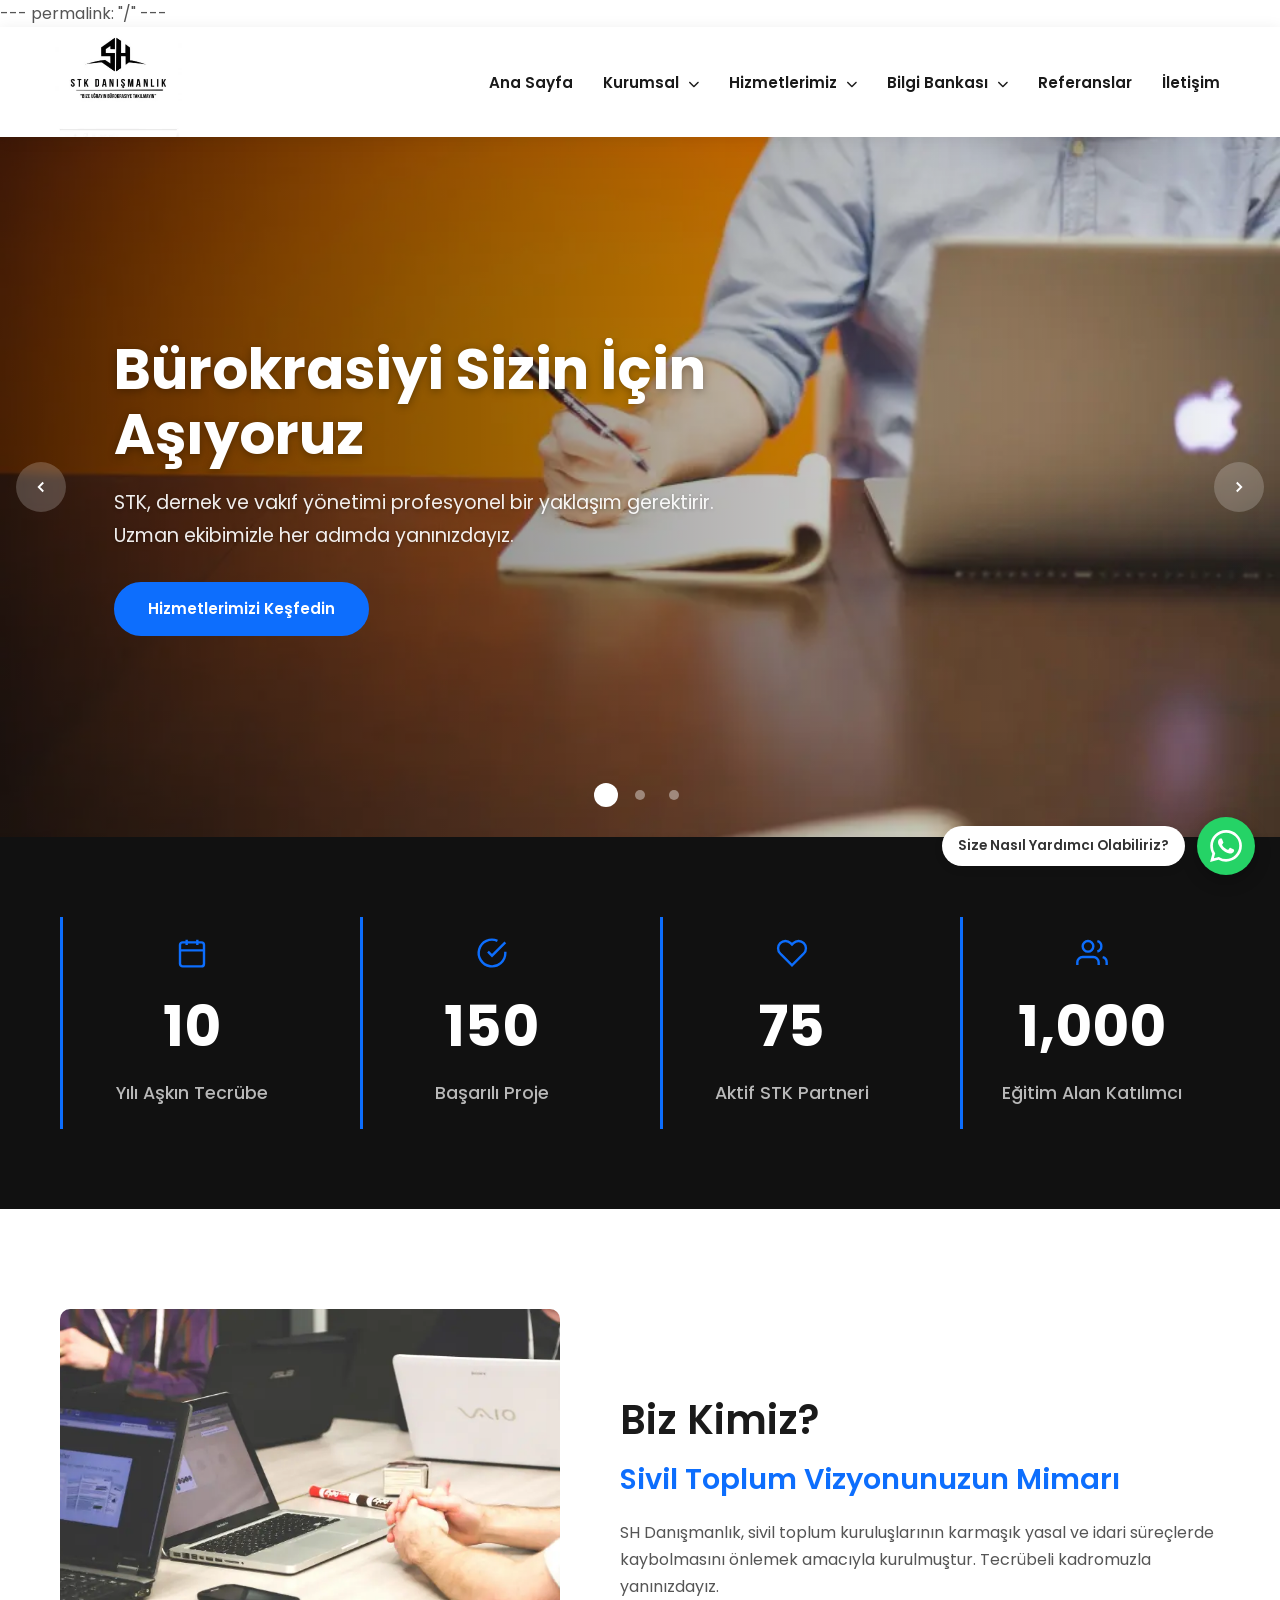
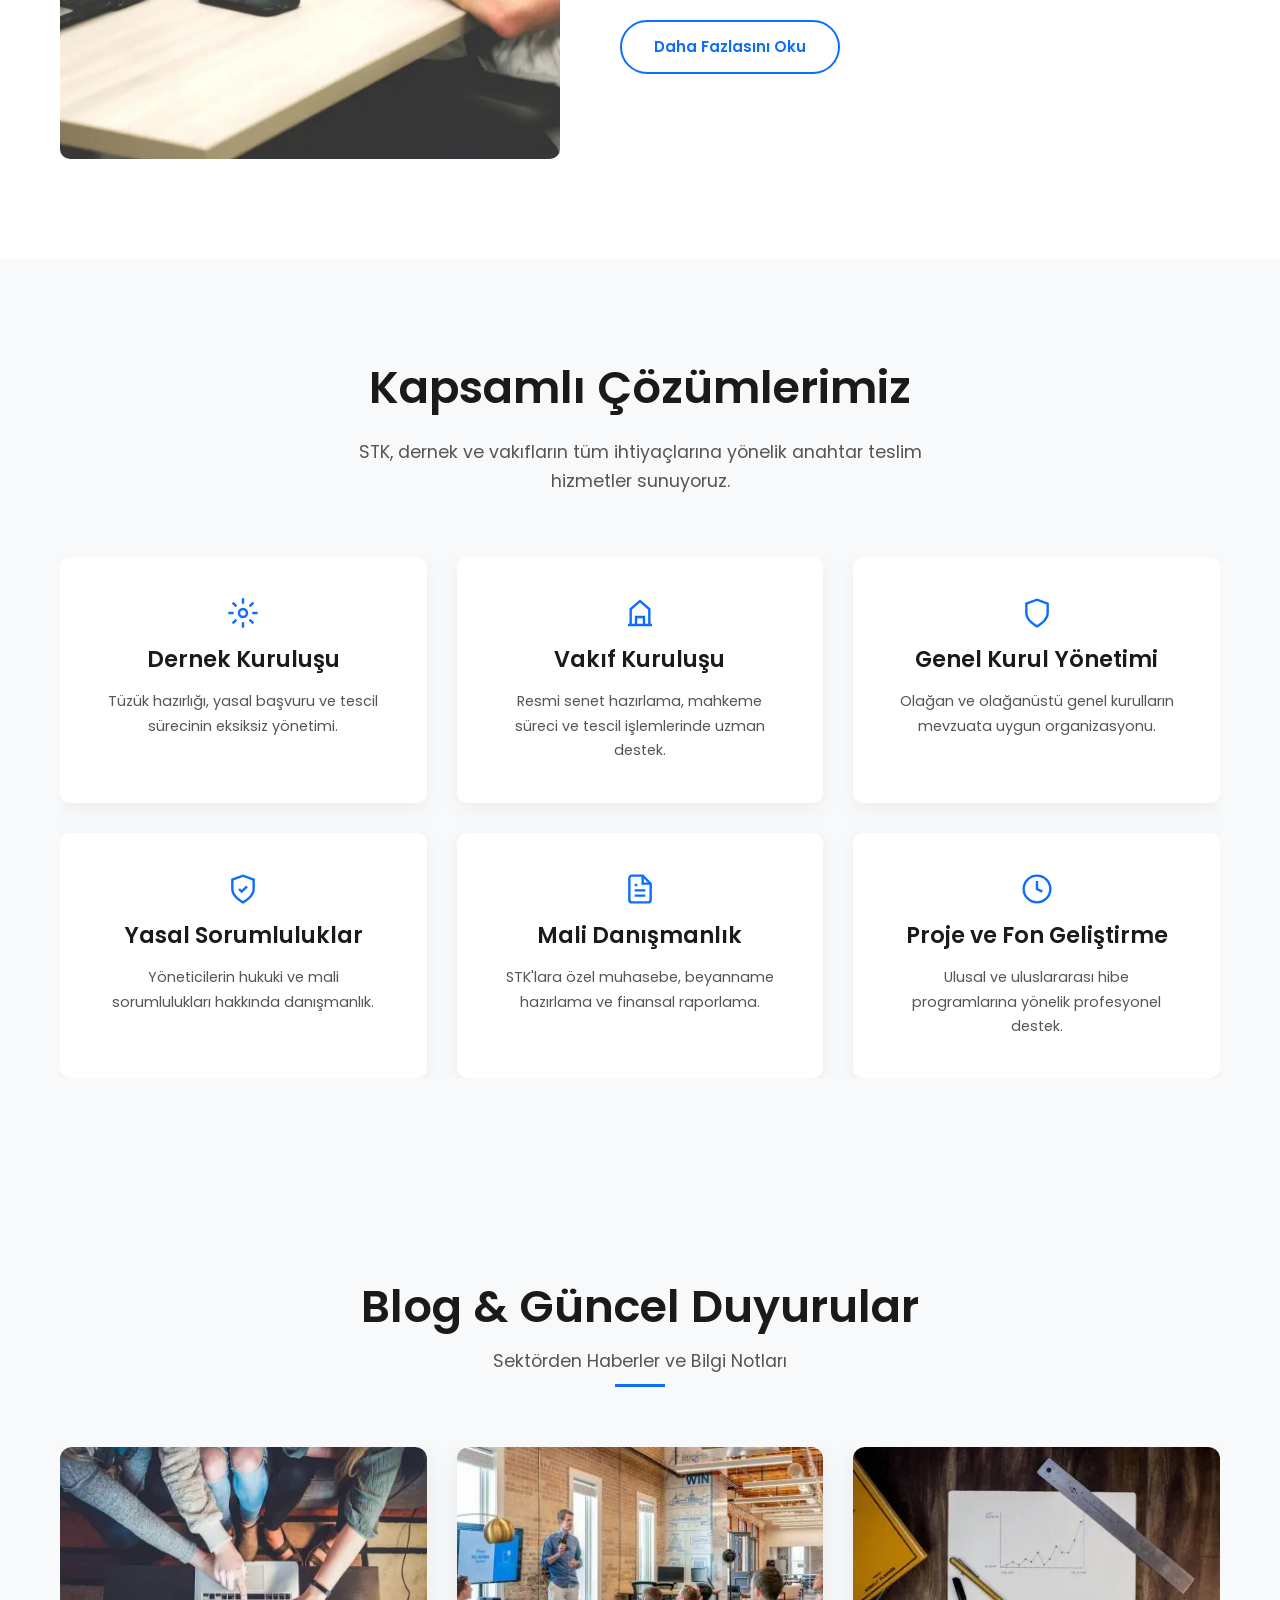
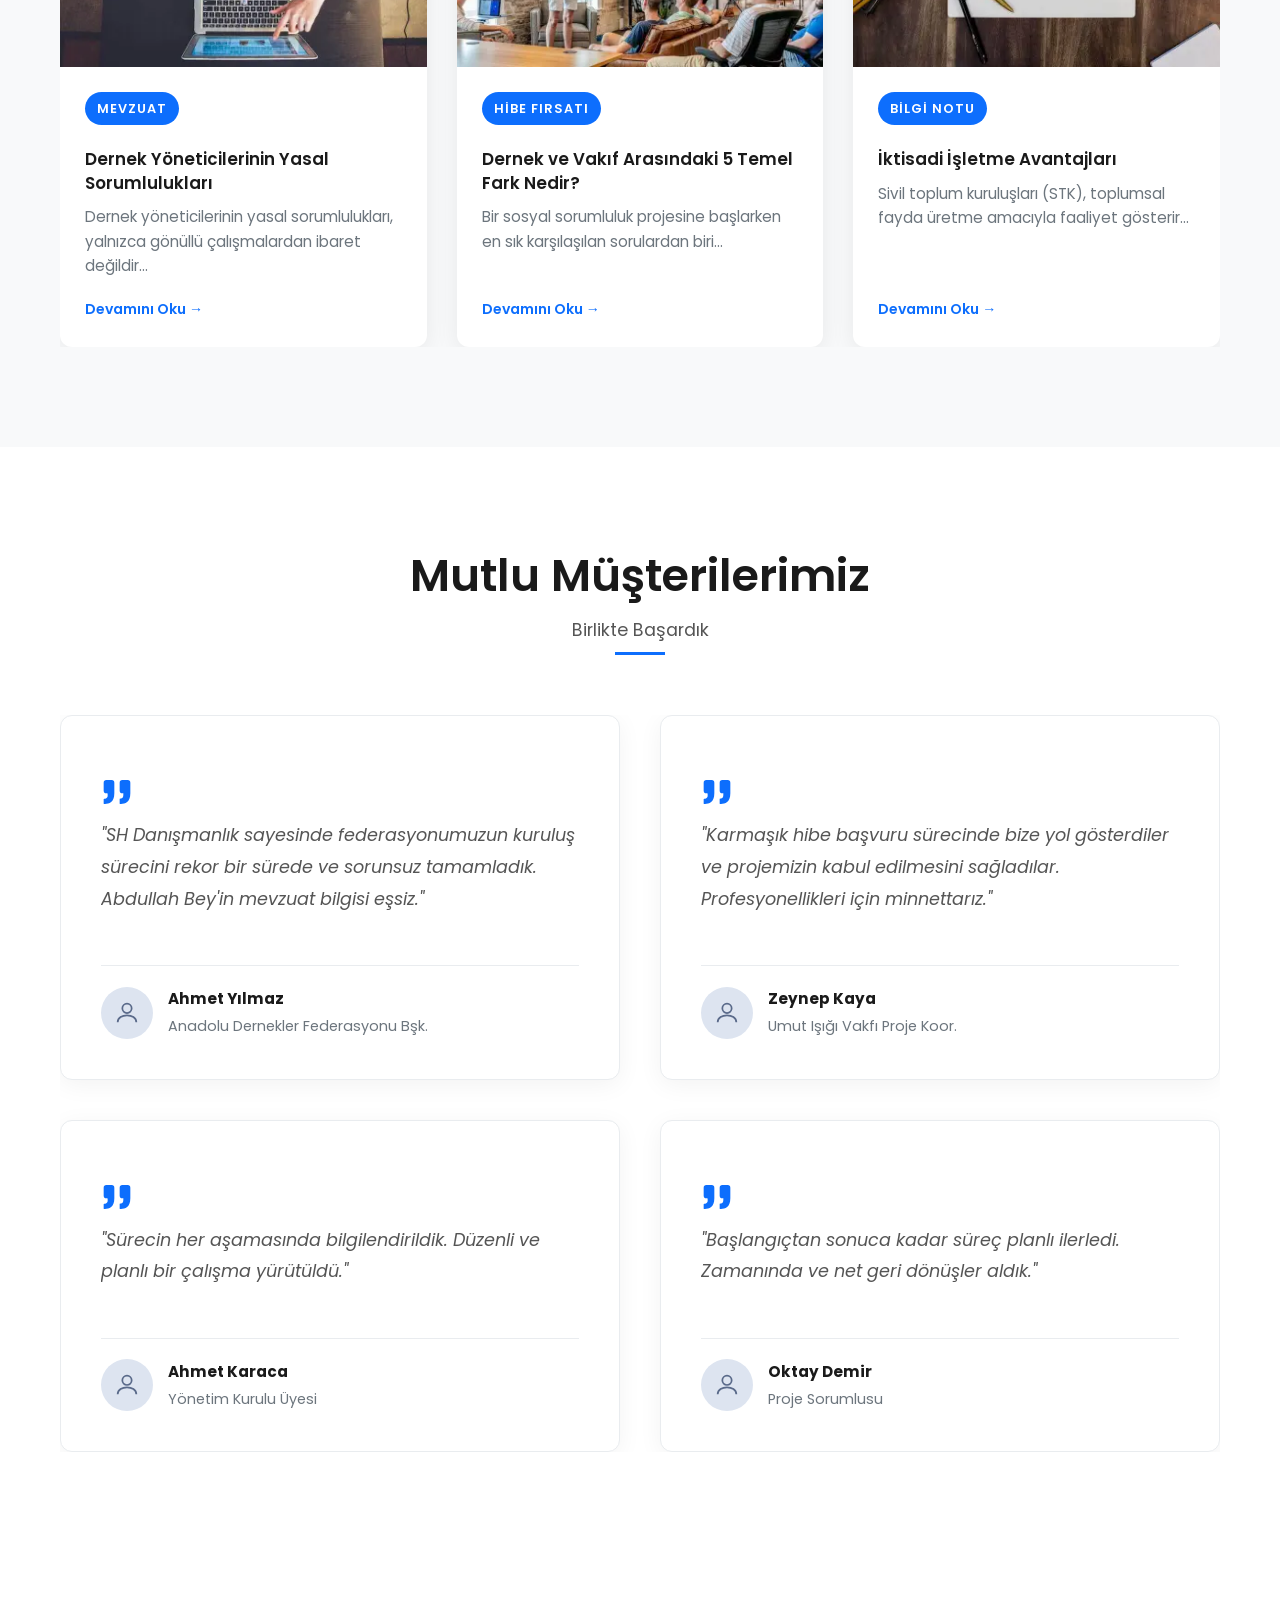
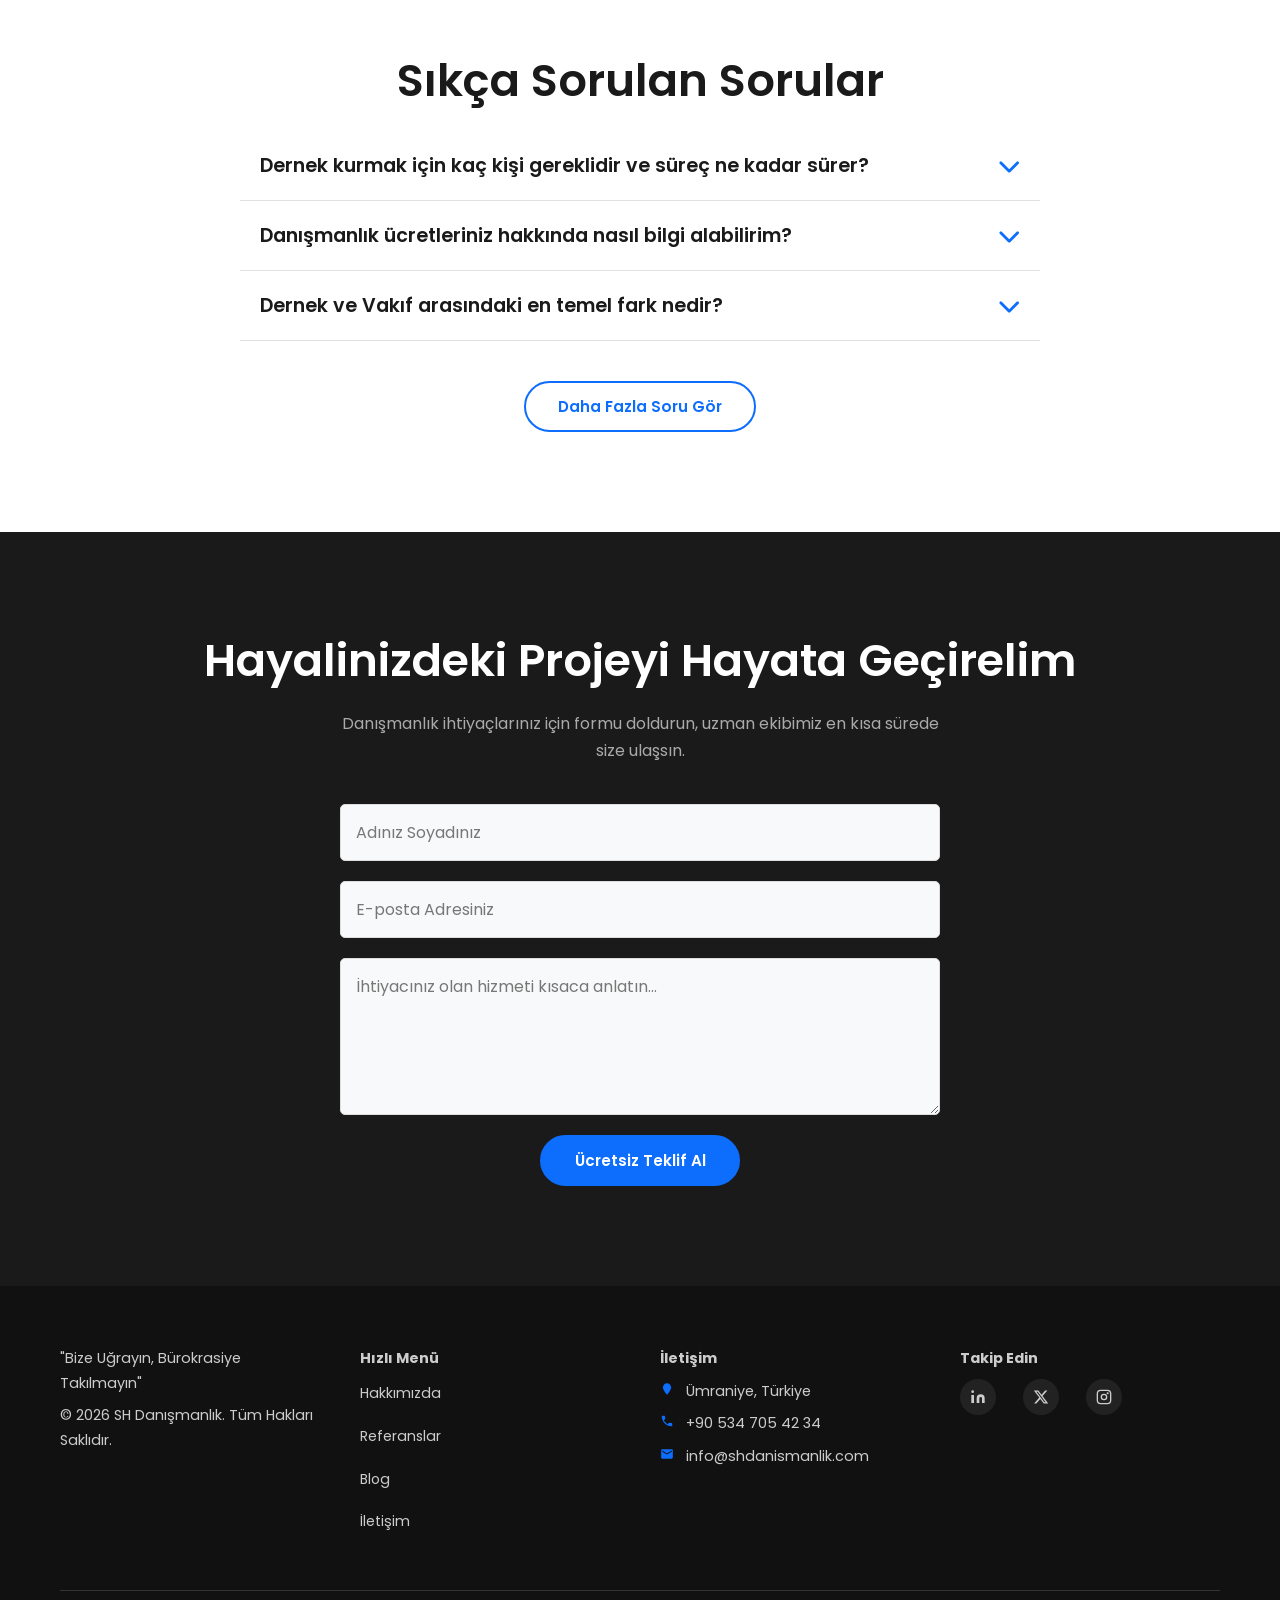
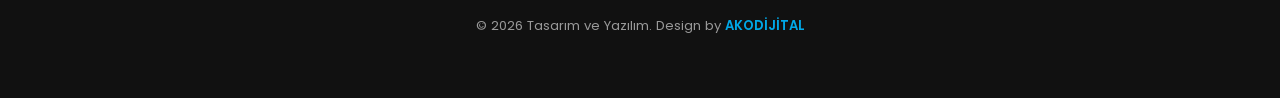
<file: index.html>
---
permalink: "/"
---
<!DOCTYPE html>
<html lang="tr">
<head>
    <meta charset="UTF-8">
    <meta name="viewport" content="width=device-width, initial-scale=1.0, viewport-fit=cover">
    <title>SH Danışmanlık | STK, Dernek ve Vakıf Kurulum Hizmetleri</title>
    <meta name="description" content="SH Danışmanlık; dernek ve vakıf kurulumu, tüzük hazırlama ve mali danışmanlık alanlarında profesyonel çözümler sunar.">
    <link rel="canonical" href="https://shdanismanlik.com/">

    <!-- LCP Preload -->
    <link rel="preload" fetchpriority="high" as="image" href="/img/banner1.webp" type="image/webp">
    <!-- Poppins Font -->
    <link rel="preconnect" href="https://fonts.googleapis.com">
    <link rel="preconnect" href="https://fonts.gstatic.com" crossorigin>
    <link href="https://fonts.googleapis.com/css2?family=Poppins:wght@300;400;600;700&display=swap" rel="stylesheet" media="print" onload="this.media='all'">
    <!-- FontAwesome -->
    <link rel="stylesheet" href="https://cdnjs.cloudflare.com/ajax/libs/font-awesome/6.4.0/css/all.min.css" media="print" onload="this.media='all'">

    <!-- SPECULATION RULES -->
    <script type="speculationrules">
    {
      "prerender": [
        {
          "source": "list",
          "urls": ["hakkimizda.html", "sss.html", "hizmet-dernek-kurulusu.html", "iletisim.html"]
        }
      ]
    }
    </script>
<script src="https://identity.netlify.com/v1/netlify-identity-widget.js"></script>
    <!-- ============================================================
         INLINE KRİTİK CSS — tüm render-blocking CSS burada
         ============================================================ -->
    <style>
    /* ========== RESET & VARIABLES ========== */
    :root {
      --primary-color: #0d6efd;
      --primary-hover: #0b5ed7;
      --dark-color: #1a1a1a;
      --text-color: #555;
      --font-family: 'Poppins', sans-serif;
    }
    *, *::before, *::after { margin: 0; padding: 0; box-sizing: border-box; }
    html { scroll-behavior: smooth; }
    body {
      font-family: var(--font-family);
      color: var(--text-color);
      line-height: 1.7;
      background-color: #fff;
      overflow-x: hidden;
    }
    a { text-decoration: none; color: inherit; }
    ul { list-style: none; }
    img { max-width: 100%; display: block; }
    button { border: none; background: none; cursor: pointer; font-family: inherit; }

    /* ========== CONTAINER ========== */
    .container { max-width: 1200px; margin: 0 auto; padding: 0 20px; width: 100%; }

    /* ========== HEADER ========== */
    .main-header {
    background: rgba(255,255,255,0.98);
    height: auto;
      min-height: 105px;
      overflow: visible;
    position: sticky;
    top: 0;
    z-index: 10000;
    box-shadow: 0 2px 15px rgba(0,0,0,0.08);
    display: flex;
    align-items: center;
    backdrop-filter: blur(8px);
}
.header-container { 
    display: flex; 
    justify-content: space-between; 
    align-items: center; 
    width: 100%; 
    padding: 0 15px;
}
.logo-img { 
    height: 100px;  /* ← Sabit boyut */
    width: auto;
    object-fit: contain;
    transition: transform 0.3s ease;
    margin-right: 40px;
}

    /* ========== NAVIGATION ========== */
    .main-nav ul { display: flex; align-items: center; gap: 20px; }
    .main-nav ul li { position: relative; }
    .main-nav ul li a {
      color: var(--dark-color);
      font-weight: 600;
      padding: 10px 5px;
      font-size: 0.95rem;
    }
    .main-nav ul li a:hover { color: var(--primary-color); }
    .dropdown-menu {
      display: none;
      position: absolute;
      top: 100%;
      left: 0;
      background: #fff;
      min-width: 240px;
      box-shadow: 0 8px 25px rgba(0,0,0,0.1);
      padding: 15px 0;
      border-radius: 8px;
      z-index: 100;
    }
    .dropdown:hover .dropdown-menu { display: block; }
    .dropdown-menu li { width: 100%; }
    .dropdown-menu li a { display: block; padding: 10px 20px; font-weight: 500; font-size: 0.9rem; }
    .dropdown-menu li a:hover { background: #f0f4ff; color: var(--primary-color); }
    .nav-close-btn { display: none; }

    /* ========== HAMBURGER (mobil) ========== */
    .nav-open-btn { display: none; font-size: 24px; color: var(--dark-color); padding: 8px; }

    /* ========== SLIDER ========== */
    .slider {
      position: relative;
      width: 100%;
      height: 85vh;
      min-height: 480px;
      max-height: 700px;
      overflow: hidden;
      background: #1a1a1a;
    }
    .slides { position: relative; width: 100%; height: 100%; }
    .slide {
      position: absolute;
      inset: 0;
      display: flex;
      align-items: center;
      opacity: 0;
      transition: opacity 0.8s ease;
    }
    .slide.active { opacity: 1; }
    .slide-bg-img {
      position: absolute;
      inset: 0;
      width: 100%;
      height: 100%;
      object-fit: cover;
      z-index: 1;
    }
    .slide-overlay {
      position: absolute;
      inset: 0;
      background: linear-gradient(to right, rgba(0,0,0,0.65) 0%, rgba(0,0,0,0.25) 60%, transparent 100%);
      z-index: 2;
    }
    .slide-content {
      position: relative;
      z-index: 3;
      color: #fff;
      max-width: 650px;
      padding: 0 50px;
    }
    .slide-content h1 {
      font-size: clamp(1.8rem, 5vw, 3.2rem);
      font-weight: 800;
      line-height: 1.15;
      margin-bottom: 16px;
      text-shadow: 0 2px 8px rgba(0,0,0,0.3);
    }
    .slide-content p {
      font-size: clamp(0.95rem, 2.2vw, 1.1rem);
      margin-bottom: 24px;
      opacity: 0.92;
      text-shadow: 0 1px 4px rgba(0,0,0,0.3);
    }
    .slider-btn {
      position: absolute;
      top: 50%;
      transform: translateY(-50%);
      z-index: 5;
      width: 44px;
      height: 44px;
      border-radius: 50%;
      background: rgba(255,255,255,0.15);
      color: #fff;
      font-size: 18px;
      display: flex;
      align-items: center;
      justify-content: center;
      backdrop-filter: blur(4px);
      -webkit-backdrop-filter: blur(4px);
      transition: background 0.3s;
    }
    .slider-btn:hover { background: rgba(255,255,255,0.3); }
    .slider-btn.prev { left: 16px; }
    .slider-btn.next { right: 16px; }
    .slider-dots {
      position: absolute;
      bottom: 24px;
      left: 50%;
      transform: translateX(-50%);
      z-index: 5;
      display: flex;
      gap: 10px;
    }
    .slider-dots .dot {
      width: 24px; height: 24px;
      border-radius: 50%;
      background: transparent;
      border: none;
      cursor: pointer;
      padding: 0;
      display: flex;
      align-items: center;
      justify-content: center;
      position: relative;
    }
    .slider-dots .dot::after {
      content: '';
      position: absolute;
      width: 10px; height: 10px;
      border-radius: 50%;
      background: rgba(255,255,255,0.4);
      transition: background 0.3s;
    }
    .slider-dots .dot:focus-visible { outline: 2px solid #fff; outline-offset: 3px; }
    .slider-dots .dot.active::after { background: #fff; }

    /* ========== BUTTONS ========== */
    .btn {
      display: inline-block;
      padding: 12px 28px;
      border-radius: 6px;
      font-weight: 600;
      font-size: 0.95rem;
      transition: background 0.3s, transform 0.2s;
    }
    .btn-primary { background: var(--primary-color); color: #fff; }
    .btn-primary:hover { background: var(--primary-hover); transform: translateY(-1px); }
    .btn-secondary { background: transparent; color: var(--primary-color); border: 2px solid var(--primary-color); }
    .btn-secondary:hover { background: var(--primary-color); color: #fff; }

    /* ========== STATS ========== */
    .stats-section { background: #f0f4ff; padding: 50px 0; color: #1a1a1a; }
    .stats-grid { display: grid; grid-template-columns: repeat(4, 1fr); gap: 24px; text-align: center; }
    .stat-item .stat-icon { font-size: 2rem; color: var(--primary-color); margin-bottom: 10px; }
    .stat-item .counter { font-size: 2.4rem; font-weight: 800; color: #1a1a1a; margin-bottom: 4px; }
    .stat-item p { color: #1a1a1a; font-size: 0.9rem; font-weight: 500; }

    /* ========== ABOUT ========== */
    .about-section { padding: 80px 0; }
    .about-grid { display: grid; grid-template-columns: 1fr 1fr; gap: 60px; align-items: center; }
    .about-image { border-radius: 12px; overflow: hidden; height: 380px; }
    .about-image img { width: 100%; height: 100%; object-fit: cover; }
    .section-title-left { font-size: 1.8rem; color: var(--dark-color); margin-bottom: 8px; }
    .about-content h3 { font-size: 1.2rem; color: var(--primary-color); margin-bottom: 16px; }
    .about-content p { margin-bottom: 24px; color: var(--text-color); }

    /* ========== SERVICES ========== */
    .services-section { background: #f8f9fa; padding: 80px 0; }
    .section-title { text-align: center; font-size: 2rem; color: var(--dark-color); margin-bottom: 10px; }
    .section-subtitle { text-align: center; color: var(--text-color); margin-bottom: 48px; font-size: 1rem; }
    .services-grid { display: grid; grid-template-columns: repeat(3, 1fr); gap: 28px; }
    .service-card {
      background: #fff;
      padding: 36px 28px;
      border-radius: 12px;
      box-shadow: 0 4px 20px rgba(0,0,0,0.06);
      transition: transform 0.3s, box-shadow 0.3s;
      text-align: center;
    }
    .service-card:hover { transform: translateY(-4px); box-shadow: 0 8px 30px rgba(0,0,0,0.1); }
    .service-card .svc-icon { font-size: 2rem; color: var(--primary-color); margin-bottom: 16px; }
    .service-card h3 { font-size: 1.1rem; color: var(--dark-color); margin-bottom: 10px; }
    .service-card p { font-size: 0.9rem; color: var(--text-color); }

    /* ========== BLOG / POSTS ========== */
    .latest-posts-section { padding: 80px 0; }
    .section-header { text-align: center; margin-bottom: 48px; }
    .section-header h2 { font-size: 2rem; color: var(--dark-color); margin-bottom: 6px; }
    .section-header p { color: var(--text-color); }
    .posts-grid { display: grid; grid-template-columns: repeat(3, 1fr); gap: 28px; }
    .post-card { border-radius: 12px; overflow: hidden; box-shadow: 0 4px 18px rgba(0,0,0,0.07); background: #fff; transition: transform 0.3s; }
    .post-card:hover { transform: translateY(-3px); }
    .post-card-image { display: block; overflow: hidden; }
    .post-card-image img { width: 100%; height: 200px; object-fit: cover; transition: transform 0.4s; }
    .post-card:hover .post-card-image img { transform: scale(1.05); }
    .post-card-content { padding: 24px; }
    .post-card-category { font-size: 0.7rem; font-weight: 700; color: var(--primary-color); text-transform: uppercase; letter-spacing: 1px; }
    .post-card-title { margin: 8px 0; }
    .post-card-title a { color: var(--dark-color); font-size: 1.05rem; font-weight: 600; }
    .post-card-title a:hover { color: var(--primary-color); }
    .post-card-excerpt { font-size: 0.88rem; color: var(--text-color); margin-bottom: 14px; line-height: 1.6; }
    .post-card-readmore { font-size: 0.88rem; font-weight: 600; color: var(--primary-color); }

    /* ========== TESTIMONIALS ========== */
    .testimonials-section { background: #f0f4ff; padding: 80px 0; }
    .testimonials-grid-main { display: grid; grid-template-columns: repeat(2, 1fr); gap: 24px; }
    .testimonial-card-main {
      background: #fff;
      border-radius: 12px;
      padding: 32px;
      box-shadow: 0 4px 18px rgba(0,0,0,0.06);
    }
    .testimonial-content .quote-icon { font-size: 2rem; color: var(--primary-color); margin-bottom: 12px; }
    .testimonial-content p { font-size: 0.92rem; color: var(--text-color); font-style: italic; line-height: 1.7; }
    .testimonial-author-main { display: flex; align-items: center; gap: 14px; margin-top: 20px; }
    .testimonial-author-main .avatar {
      width: 52px; height: 52px;
      border-radius: 50%;
      background: #dde4f0;
      display: flex; align-items: center; justify-content: center;
      flex-shrink: 0;
    }
    .testimonial-author-main .avatar svg { width: 28px; height: 28px; }
    .person-name { font-weight: 700; color: var(--dark-color); font-size: 0.95rem; margin-bottom: 2px; }
    .author-info span { font-size: 0.8rem; color: #888; }

    /* ========== FAQ ========== */
    .faq-section { padding: 80px 0; }
    .faq-accordion { max-width: 780px; margin: 0 auto; }
    .faq-item { border-bottom: 1px solid #e8e8e8; }
    .faq-question {
      width: 100%;
      text-align: left;
      padding: 18px 0;
      font-size: 1rem;
      font-weight: 600;
      color: var(--dark-color);
      display: flex;
      justify-content: space-between;
      align-items: center;
      gap: 12px;
    }
    .faq-question::after {
      content: '+';
      font-size: 1.4rem;
      color: var(--primary-color);
      transition: transform 0.3s;
      flex-shrink: 0;
    }
    .faq-item.open .faq-question::after { transform: rotate(45deg); }
    .faq-answer { max-height: 0; overflow: hidden; transition: max-height 0.4s ease; }
    .faq-item.open .faq-answer { max-height: 300px; }
    .faq-answer p { padding: 0 0 20px 0; font-size: 0.92rem; color: var(--text-color); line-height: 1.7; }
    .faq-item.hidden { display: none; }
    .faq-load-more { text-align: center; margin-top: 32px; }

    /* ========== CONTACT ========== */
    .contact-section { background: #1a1a1a; color: #fff; padding: 80px 0; text-align: center; }
    .contact-section .section-title { color: #fff; }
    .contact-section > .container > p { color: #aaa; margin-bottom: 36px; }
    .contact-form { max-width: 580px; margin: 0 auto; display: flex; flex-direction: column; gap: 16px; }
    .contact-form input,
    .contact-form textarea {
      padding: 14px 18px;
      border-radius: 8px;
      border: 1px solid #444;
      background: #2a2a2a;
      color: #fff;
      font-size: 0.95rem;
      font-family: inherit;
    }
    .contact-form input::placeholder,
    .contact-form textarea::placeholder { color: #777; }
    .contact-form input:focus,
    .contact-form textarea:focus { outline: none; border-color: var(--primary-color); }
    .contact-form textarea { resize: vertical; min-height: 120px; }
    .contact-form .btn-primary { align-self: center; min-width: 200px; }

    /* ========== FOOTER ========== */
    .main-footer { background: #111; color: #ccc; padding: 60px 0 30px; }
    .footer-grid { display: grid; grid-template-columns: repeat(4, 1fr); gap: 40px; }
    .footer-col p { margin-bottom: 8px; font-size: 0.9rem; }
    .footer-col ul li { margin-bottom: 6px; }
    .footer-col ul li a { color: #bbb; font-size: 0.88rem; transition: color 0.3s; }
    .footer-col ul li a:hover { color: var(--primary-color); }
    .footer-col .footer-icon { margin-right: 8px; color: var(--primary-color); font-size: 0.85rem; }
    .social-icons { display: flex; gap: 12px; margin-top: 8px; }
    .social-icons a { width: 36px; height: 36px; border-radius: 50%; background: #222; display: flex; align-items: center; justify-content: center; color: #aaa; font-size: 0.9rem; transition: background 0.3s, color 0.3s; }
    .social-icons a:hover { background: var(--primary-color); color: #fff; }
    .footer-bottom { margin-top: 40px; padding-top: 24px; border-top: 1px solid #333; text-align: center; font-size: 0.82rem; color: #999; }
    .footer-bottom a { color: #00a8e8; font-weight: 600; }

    /* ========== WHATSAPP FLOAT ========== */
    .wa-floating-btn {
      position: fixed;
      bottom: 25px;
      left: 25px;
      z-index: 9999;
      display: flex;
      align-items: center;
      text-decoration: none;
    }
    .wa-icon {
      background: #25d366;
      color: #fff;
      width: 58px; height: 58px;
      border-radius: 50%;
      display: flex; align-items: center; justify-content: center;
      font-size: 28px;
      box-shadow: 0 6px 16px rgba(0,0,0,0.25);
      transition: transform 0.3s;
    }
    .wa-floating-btn:hover .wa-icon { transform: scale(1.08); }
    .wa-label {
      background: #fff;
      color: #333;
      padding: 8px 16px;
      border-radius: 24px;
      margin-left: 12px;
      font-weight: 600;
      font-size: 0.85rem;
      box-shadow: 0 3px 8px rgba(0,0,0,0.1);
      white-space: nowrap;
    }

    /* ========== INLINE SVG ICON STYLES ========== */
    .icon-svg { display: inline-block; vertical-align: middle; width: 1em; height: 1em; fill: currentColor; }

    /* ========== MOBILE NAV OVERLAY ========== */
    .mobile-nav-overlay {
      display: none;
      position: fixed;
      inset: 0;
      background: rgba(0,0,0,0.5);
      z-index: 9998;
    }
    .mobile-nav-overlay.active { display: block; }
    /* chevron rotate – desktop hover */
    .main-nav .dropdown > a i { font-size: 0.7rem; margin-left: 5px; transition: transform 0.3s ease; }
    .main-nav .dropdown:hover > a i { transform: rotate(180deg); }

    .main-nav.active {
      display: flex !important;
      flex-direction: column;
      position: fixed;
      top: 0; right: 0;
      width: 280px;
      height: 100vh;
      background: #fff;
      z-index: 9999;
      box-shadow: -4px 0 20px rgba(0,0,0,0.15);
      padding: 24px 0;
      overflow-y: auto;
    }
    .main-nav.active ul { flex-direction: column; gap: 0; padding: 0 20px; }
    .main-nav.active ul li a { display: block; padding: 12px 0; border-bottom: 1px solid #eee; font-size: 1rem; }
    .main-nav.active .dropdown-menu {
      position: static;
      box-shadow: none;
      border-radius: 0;
      padding: 0 0 0 16px;
      min-width: unset;
      max-height: 0;
      overflow: hidden;
      transition: max-height 0.3s ease;
      display: block !important;
    }
    .main-nav.active .dropdown.mob-open > .dropdown-menu { 
      max-height: 500px;
    }
    .main-nav.active .dropdown-menu li a {
      border-bottom: none;
      padding: 8px 0;
      font-size: 0.9rem;
    }
    /* chevron rotate – mobile mob-open */
    .main-nav.active .dropdown > a i { font-size: 0.9rem; transition: transform 0.3s ease; }
    .main-nav.active .dropdown:hover > a i { transform: none !important; }
    .main-nav.active .dropdown.mob-open > a i { transform: rotate(180deg) !important; }
    .nav-close-btn.mobile-show {
      display: flex;
      align-items: center;
      justify-content: flex-end;
      padding: 0 20px 16px;
      font-size: 1.5rem;
      color: var(--dark-color);
    }

    /* ========== RESPONSIVE ========== */
    @media (max-width: 992px) {
      .main-nav { display: none; }
      .nav-open-btn { display: block; }
      .slider { height: 70vh; min-height: 360px; }
      .logo-img { height: 50px; }
      .services-grid { grid-template-columns: repeat(2, 1fr); }
      .posts-grid { grid-template-columns: repeat(2, 1fr); }
      .about-grid { grid-template-columns: 1fr; gap: 36px; }
      .about-image { height: 280px; }
      .testimonials-grid-main { grid-template-columns: 1fr; }
      .footer-grid { grid-template-columns: repeat(2, 1fr); gap: 32px; }
      .stats-grid { grid-template-columns: repeat(2, 1fr); }
    }
    @media (max-width: 640px) {
      .slider { height: 60vh; min-height: 300px; }
      .slide-content { padding: 0 24px; }
      .services-grid { grid-template-columns: 1fr; }
      .posts-grid { grid-template-columns: 1fr; }
      .stats-grid { grid-template-columns: repeat(2, 1fr); gap: 16px; }
      .stat-item .counter { font-size: 1.8rem; }
      .testimonials-grid-main { grid-template-columns: 1fr; }
      .footer-grid { grid-template-columns: 1fr; gap: 28px; }
      .wa-label { display: none; }
      .section-title { font-size: 1.6rem; }
      .slider-btn { width: 36px; height: 36px; font-size: 15px; }
      .slider-btn.prev { left: 8px; }
      .slider-btn.next { right: 8px; }
    }
    </style>

    <!-- Stylesheet (non-blocking for any extra styles) -->
    <link rel="stylesheet" href="/css/style.css">

    <!-- JSON-LD SEO -->
    <script type="application/ld+json">
    {
      "@context": "https://schema.org",
      "@type": "ProfessionalService",
      "name": "SH Danışmanlık",
      "url": "https://shdanismanlik.com",
      "logo": "https://shdanismanlik.com/logo.webp",
      "image": "https://shdanismanlik.com/img/banner1.webp",
      "telephone": "+905347054234",
      "address": { "@type": "PostalAddress", "addressLocality": "İstanbul", "addressCountry": "TR" },
      "aggregateRating": { "@type": "AggregateRating", "ratingValue": "4.9", "reviewCount": "150" }
    }
    </script>
</head>
<body>

<!-- Mobile nav overlay -->
<div class="mobile-nav-overlay" id="navOverlay"></div>

<!-- ===== HEADER ===== -->
<header class="main-header">
  <div class="container header-container">
    <a href="/index.html" class="logo-container">
      <img src="/logo.webp" alt="SH Danışmanlık" class="logo-img" width="180" height="60" fetchpriority="high">
    </a>
    <nav class="main-nav" id="mainNav">
      <button class="nav-close-btn" id="navCloseBtn" aria-label="Menüyü kapat">
        <svg viewBox="0 0 24 24" width="24" height="24" fill="none" stroke="currentColor" stroke-width="2.5"><path d="M18 6 6 18M6 6l12 12"/></svg>
      </button>
      <ul>
        <li><a href="/index.html">Ana Sayfa</a></li>
        <li class="dropdown">
          <a href="#" aria-haspopup="true">Kurumsal <i class="fas fa-chevron-down"></i></a>
          <ul class="dropdown-menu">
            <li><a href="/hakkimizda.html">Hakkımızda</a></li>
            <li><a href="/sss.html">Sıkça Sorulan Sorular</a></li>
          </ul>
        </li>
        <li class="dropdown">
          <a href="#" aria-haspopup="true">Hizmetlerimiz <i class="fas fa-chevron-down"></i></a>
          <ul class="dropdown-menu">
            <li><a href="/hizmet-dernek-kurulusu.html">Dernek Kuruluşu</a></li>
            <li><a href="/hizmet-derbis.html">DERBİS İşlemleri</a></li>
            <li><a href="/hizmet-vakif-kurulusu.html">Vakıf Kuruluşu</a></li>
            <li><a href="/hizmet-genel-kurul.html">Genel Kurul Yönetimi</a></li>
            <li><a href="/hizmet-mali-danismanlik.html">Mali Danışmanlık</a></li>
            <li><a href="/hizmet-proje-yazma.html">Proje ve Fon Geliştirme</a></li>
            <li><a href="/hizmet-yasal-danismanlik.html">Yasal Danışmanlık</a></li>
          </ul>
        </li>
        <li class="dropdown">
          <a href="#" aria-haspopup="true">Bilgi Bankası <i class="fas fa-chevron-down"></i></a>
          <ul class="dropdown-menu">
            <li><a href="/mevzuat.html">Mevzuat Rehberi</a></li>
            <li><a href="/blog-dernek-yonetici-sorumluluklari.html">Yönetici Sorumlulukları</a></li>
            <li><a href="/blog-stk-iktisadi-isletme-avantajlari.html">İktisadi İşletme Avantajları</a></li>
            <li><a href="/blog.html">Blog & Makaleler</a></li>
          </ul>
        </li>
        <li><a href="/referanslar.html">Referanslar</a></li>
        <li><a href="/iletisim.html">İletişim</a></li>
      </ul>
    </nav>
    <button class="nav-open-btn" id="navOpenBtn" aria-label="Menüyü aç">
      <svg viewBox="0 0 24 24" width="24" height="24" fill="none" stroke="currentColor" stroke-width="2.5"><path d="M3 6h18M3 12h18M3 18h18"/></svg>
    </button>
  </div>
</header>

<main>
<!-- ===== SLIDER ===== -->
<section class="slider" aria-label="Ana sayfa karusel">
  <div class="slides">
    <!-- Slayt 1 — LCP: eager + fetchpriority high -->
    <div class="slide active">
      <img src="/img/banner1.webp" alt="Bürokrasiyi Sizin İçin Aşıyoruz" class="slide-bg-img" width="1400" height="700" fetchpriority="high">
      <div class="slide-overlay"></div>
      <div class="slide-content">
        <h1>Bürokrasiyi Sizin İçin Aşıyoruz</h1>
        <p>STK, dernek ve vakıf yönetimi profesyonel bir yaklaşım gerektirir. Uzman ekibimizle her adımda yanınızdayız.</p>
        <a href="#services" class="btn btn-primary">Hizmetlerimizi Keşfedin</a>
      </div>
    </div>
    <!-- Slayt 2 — lazy -->
    <div class="slide">
      <img src="/img/banner2.webp" alt="Fikirden Hayata" class="slide-bg-img" width="1400" height="700" loading="lazy">
      <div class="slide-overlay"></div>
      <div class="slide-content">
        <h1>Fikirden Hayata: Kurumunuzu Oluşturun</h1>
        <p>Kuruluş, tüzük hazırlama ve tescil süreçlerinde A'dan Z'ye profesyonel destek sağlıyoruz.</p>
        <a href="#contact" class="btn btn-primary">Ücretsiz Danışın</a>
      </div>
    </div>
    <!-- Slayt 3 — lazy -->
    <div class="slide">
      <img src="/img/banner3.webp" alt="Mevzuata Tam Uyum" class="slide-bg-img" width="1400" height="700" loading="lazy">
      <div class="slide-overlay"></div>
      <div class="slide-content">
        <h1>Mevzuata Tam Uyum, Risksiz Yönetim</h1>
        <p>Genel kurul, beyanname ve denetim süreçlerinde yasalara tam uyumlu hareket edin.</p>
        <a href="#contact" class="btn btn-primary">Teklif Alın</a>
      </div>
    </div>
  </div>
  <button class="slider-btn prev" aria-label="Önceki Slayt">
    <svg viewBox="0 0 24 24" width="18" height="18" fill="none" stroke="currentColor" stroke-width="2.5"><path d="M15 18l-6-6 6-6"/></svg>
  </button>
  <button class="slider-btn next" aria-label="Sonraki Slayt">
    <svg viewBox="0 0 24 24" width="18" height="18" fill="none" stroke="currentColor" stroke-width="2.5"><path d="M9 6l6 6-6 6"/></svg>
  </button>
  <div class="slider-dots" id="sliderDots"></div>
</section>

<!-- ===== İSTATİSTİKLER ===== -->
<section class="stats-section">
  <div class="container">
    <div class="stats-grid">
      <div class="stat-item">
        <div class="stat-icon">
          <svg viewBox="0 0 24 24" width="32" height="32" fill="none" stroke="currentColor" stroke-width="1.8"><rect x="3" y="4" width="18" height="18" rx="2"/><path d="M16 2v4M8 2v4M3 10h18"/></svg>
        </div>
        <p class="counter" data-target="10">0</p>
        <p>Yılı Aşkın Tecrübe</p>
      </div>
      <div class="stat-item">
        <div class="stat-icon">
          <svg viewBox="0 0 24 24" width="32" height="32" fill="none" stroke="currentColor" stroke-width="1.8"><path d="M22 11.08V12a10 10 0 1 1-5.93-9.14"/><path d="M22 4 12 14.01l-3-3"/></svg>
        </div>
        <p class="counter" data-target="150">0</p>
        <p>Başarılı Proje</p>
      </div>
      <div class="stat-item">
        <div class="stat-icon">
          <svg viewBox="0 0 24 24" width="32" height="32" fill="none" stroke="currentColor" stroke-width="1.8"><path d="M20.84 4.61a5.5 5.5 0 0 0-7.78 0L12 5.67l-1.06-1.06a5.5 5.5 0 0 0-7.78 7.78l1.06 1.06L12 21.23l7.78-7.78 1.06-1.06a5.5 5.5 0 0 0 0-7.78z"/></svg>
        </div>
        <p class="counter" data-target="75">0</p>
        <p>Aktif STK Partneri</p>
      </div>
      <div class="stat-item">
        <div class="stat-icon">
          <svg viewBox="0 0 24 24" width="32" height="32" fill="none" stroke="currentColor" stroke-width="1.8"><path d="M17 21v-2a4 4 0 0 0-4-4H5a4 4 0 0 0-4 4v2"/><circle cx="9" cy="7" r="4"/><path d="M23 21v-2a4 4 0 0 0-3-3.87"/><path d="M16 3.13a4 4 0 0 1 0 7.75"/></svg>
        </div>
        <p class="counter" data-target="1000">0</p>
        <p>Eğitim Alan Katılımcı</p>
      </div>
    </div>
  </div>
</section>

<!-- ===== HAKKIMIZDA ===== -->
<section id="about" class="about-section">
  <div class="container">
    <div class="about-grid">
      <div class="about-image">
        <img src="/img/hakkimizda-bg.webp" alt="SH Danışmanlık ofisi" width="580" height="380" loading="lazy">
      </div>
      <div class="about-content">
        <h2 class="section-title-left">Biz Kimiz?</h2>
        <h3>Sivil Toplum Vizyonunuzun Mimarı</h3>
        <p>SH Danışmanlık, sivil toplum kuruluşlarının karmaşık yasal ve idari süreçlerde kaybolmasını önlemek amacıyla kurulmuştur. Tecrübeli kadromuzla yanınızdayız.</p>
        <a href="/hakkimizda.html" class="btn btn-secondary">Daha Fazlasını Oku</a>
      </div>
    </div>
  </div>
</section>

<!-- ===== HİZMETLER ===== -->
<section id="services" class="services-section">
  <div class="container">
    <h2 class="section-title">Kapsamlı Çözümlerimiz</h2>
    <p class="section-subtitle">STK, dernek ve vakıfların tüm ihtiyaçlarına yönelik anahtar teslim hizmetler sunuyoruz.</p>
    <div class="services-grid">
      <div class="service-card">
        <div class="svc-icon"><svg viewBox="0 0 24 24" width="32" height="32" fill="none" stroke="currentColor" stroke-width="1.8"><circle cx="12" cy="12" r="3"/><path d="M12 1v4M12 19v4M4.22 4.22l2.83 2.83M16.95 16.95l2.83 2.83M1 12h4M19 12h4M4.22 19.78l2.83-2.83M16.95 7.05l2.83-2.83"/></svg></div>
        <h3>Dernek Kuruluşu</h3>
        <p>Tüzük hazırlığı, yasal başvuru ve tescil sürecinin eksiksiz yönetimi.</p>
      </div>
      <div class="service-card">
        <div class="svc-icon"><svg viewBox="0 0 24 24" width="32" height="32" fill="none" stroke="currentColor" stroke-width="1.8"><path d="M3 21h18M5 21V9l7-6 7 6v12"/><path d="M9 21v-6h6v6"/></svg></div>
        <h3>Vakıf Kuruluşu</h3>
        <p>Resmi senet hazırlama, mahkeme süreci ve tescil işlemlerinde uzman destek.</p>
      </div>
      <div class="service-card">
        <div class="svc-icon"><svg viewBox="0 0 24 24" width="32" height="32" fill="none" stroke="currentColor" stroke-width="1.8"><path d="M12 22s8-4 8-10V5l-8-3-8 3v7c0 6 8 10 8 10z"/></svg></div>
        <h3>Genel Kurul Yönetimi</h3>
        <p>Olağan ve olağanüstü genel kurulların mevzuata uygun organizasyonu.</p>
      </div>
      <div class="service-card">
        <div class="svc-icon"><svg viewBox="0 0 24 24" width="32" height="32" fill="none" stroke="currentColor" stroke-width="1.8"><path d="M12 22s8-4 8-10V5l-8-3-8 3v7c0 6 8 10 8 10z"/><path d="M9 12l2 2 4-4"/></svg></div>
        <h3>Yasal Sorumluluklar</h3>
        <p>Yöneticilerin hukuki ve mali sorumlulukları hakkında danışmanlık.</p>
      </div>
      <div class="service-card">
        <div class="svc-icon"><svg viewBox="0 0 24 24" width="32" height="32" fill="none" stroke="currentColor" stroke-width="1.8"><path d="M14 2H6a2 2 0 0 0-2 2v16a2 2 0 0 0 2 2h12a2 2 0 0 0 2-2V8z"/><polyline points="14 2 14 8 20 8"/><line x1="16" y1="13" x2="8" y2="13"/><line x1="16" y1="17" x2="8" y2="17"/><polyline points="10 9 9 9 8 9"/></svg></div>
        <h3>Mali Danışmanlık</h3>
        <p>STK'lara özel muhasebe, beyanname hazırlama ve finansal raporlama.</p>
      </div>
      <div class="service-card">
        <div class="svc-icon"><svg viewBox="0 0 24 24" width="32" height="32" fill="none" stroke="currentColor" stroke-width="1.8"><circle cx="12" cy="12" r="10"/><path d="M12 6v6l4 2"/></svg></div>
        <h3>Proje ve Fon Geliştirme</h3>
        <p>Ulusal ve uluslararası hibe programlarına yönelik profesyonel destek.</p>
      </div>
    </div>
  </div>
</section>

<!-- ===== BLOG ===== -->
<section id="latest-posts" class="latest-posts-section">
  <div class="container">
    <div class="section-header">
      <h2>Blog & Güncel Duyurular</h2>
      <p>Sektörden Haberler ve Bilgi Notları</p>
    </div>
    <div class="posts-grid">
      <div class="post-card">
        <a href="/blog-dernek-yonetici-sorumluluklari.html" class="post-card-image">
          <img src="/img/blog-mevzuat.webp" alt="Mevzuat" loading="lazy" width="400" height="200">
        </a>
        <div class="post-card-content">
          <span class="post-card-category">MEVZUAT</span>
          <h3 class="post-card-title"><a href="/blog-dernek-yonetici-sorumluluklari.html">Dernek Yöneticilerinin Yasal Sorumlulukları</a></h3>
          <p class="post-card-excerpt">Dernek yöneticilerinin yasal sorumlulukları, yalnızca gönüllü çalışmalardan ibaret değildir...</p>
          <a href="/blog-dernek-yonetici-sorumluluklari.html" class="post-card-readmore">Devamını Oku →</a>
        </div>
      </div>
      <div class="post-card">
        <a href="/blog-yazi-detay.html" class="post-card-image">
          <img src="/img/blog-hibe.webp" alt="Projeler" loading="lazy" width="400" height="200">
        </a>
        <div class="post-card-content">
          <span class="post-card-category">HİBE FIRSATI</span>
          <h3 class="post-card-title"><a href="/blog-yazi-detay.html">Dernek ve Vakıf Arasındaki 5 Temel Fark Nedir?</a></h3>
          <p class="post-card-excerpt">Bir sosyal sorumluluk projesine başlarken en sık karşılaşılan sorulardan biri...</p>
          <a href="/blog-yazi-detay.html" class="post-card-readmore">Devamını Oku →</a>
        </div>
      </div>
      <div class="post-card">
        <a href="/blog-stk-iktisadi-isletme-avantajlari.html" class="post-card-image">
          <img src="/img/blog-finans.webp" alt="Finans" loading="lazy" width="400" height="200">
        </a>
        <div class="post-card-content">
          <span class="post-card-category">BİLGİ NOTU</span>
          <h3 class="post-card-title"><a href="/blog-stk-iktisadi-isletme-avantajlari.html">İktisadi İşletme Avantajları</a></h3>
          <p class="post-card-excerpt">Sivil toplum kuruluşları (STK), toplumsal fayda üretme amacıyla faaliyet gösterir...</p>
          <a href="/blog-stk-iktisadi-isletme-avantajlari.html" class="post-card-readmore">Devamını Oku →</a>
        </div>
      </div>
    </div>
  </div>
</section>

<!-- ===== TESTIMONIALS ===== -->
<section id="testimonials" class="testimonials-section">
  <div class="container">
    <div class="section-header">
      <h2>Mutlu Müşterilerimiz</h2>
      <p>Birlikte Başardık</p>
    </div>
    <div class="testimonials-grid-main">
      <!-- Avatar SVG (inline, sıfır external request) -->
      <div class="testimonial-card-main">
        <div class="testimonial-content">
          <div class="quote-icon"><svg viewBox="0 0 24 24" width="32" height="32" fill="currentColor" style="color:#0d6efd"><path d="M3 21c3 0 7-1 7-8V5c0-1.25-.756-2.017-2-2H4c-1.25 0-2 .75-2 1.972V11c0 1.25.75 2 2 2 1 0 1 0 1 1v1c0 1-1 2-2 2s-1 .008-1 1.031V20c0 1 0 1 1 1z"/><path d="M15 21c3 0 7-1 7-8V5c0-1.25-.757-2.017-2-2h-4c-1.25 0-2 .75-2 1.972V11c0 1.25.75 2 2 2h.75c0 2.25.25 4-2.75 4v3c0 1 0 1 1 1z"/></svg></div>
          <p>"SH Danışmanlık sayesinde federasyonumuzun kuruluş sürecini rekor bir sürede ve sorunsuz tamamladık. Abdullah Bey'in mevzuat bilgisi eşsiz."</p>
        </div>
        <div class="testimonial-author-main">
          <div class="avatar"><svg viewBox="0 0 24 24" width="28" height="28" fill="none" stroke="#5a6a8a" stroke-width="1.5"><circle cx="12" cy="8" r="4"/><path d="M4 20c0-4 4-6 8-6s8 2 8 6"/></svg></div>
          <div class="author-info">
            <p class="person-name">Ahmet Yılmaz</p>
            <span>Anadolu Dernekler Federasyonu Bşk.</span>
          </div>
        </div>
      </div>
      <div class="testimonial-card-main">
        <div class="testimonial-content">
          <div class="quote-icon"><svg viewBox="0 0 24 24" width="32" height="32" fill="currentColor" style="color:#0d6efd"><path d="M3 21c3 0 7-1 7-8V5c0-1.25-.756-2.017-2-2H4c-1.25 0-2 .75-2 1.972V11c0 1.25.75 2 2 2 1 0 1 0 1 1v1c0 1-1 2-2 2s-1 .008-1 1.031V20c0 1 0 1 1 1z"/><path d="M15 21c3 0 7-1 7-8V5c0-1.25-.757-2.017-2-2h-4c-1.25 0-2 .75-2 1.972V11c0 1.25.75 2 2 2h.75c0 2.25.25 4-2.75 4v3c0 1 0 1 1 1z"/></svg></div>
          <p>"Karmaşık hibe başvuru sürecinde bize yol gösterdiler ve projemizin kabul edilmesini sağladılar. Profesyonellikleri için minnettarız."</p>
        </div>
        <div class="testimonial-author-main">
          <div class="avatar"><svg viewBox="0 0 24 24" width="28" height="28" fill="none" stroke="#5a6a8a" stroke-width="1.5"><circle cx="12" cy="8" r="4"/><path d="M4 20c0-4 4-6 8-6s8 2 8 6"/></svg></div>
          <div class="author-info">
            <p class="person-name">Zeynep Kaya</p>
            <span>Umut Işığı Vakfı Proje Koor.</span>
          </div>
        </div>
      </div>
      <div class="testimonial-card-main">
        <div class="testimonial-content">
          <div class="quote-icon"><svg viewBox="0 0 24 24" width="32" height="32" fill="currentColor" style="color:#0d6efd"><path d="M3 21c3 0 7-1 7-8V5c0-1.25-.756-2.017-2-2H4c-1.25 0-2 .75-2 1.972V11c0 1.25.75 2 2 2 1 0 1 0 1 1v1c0 1-1 2-2 2s-1 .008-1 1.031V20c0 1 0 1 1 1z"/><path d="M15 21c3 0 7-1 7-8V5c0-1.25-.757-2.017-2-2h-4c-1.25 0-2 .75-2 1.972V11c0 1.25.75 2 2 2h.75c0 2.25.25 4-2.75 4v3c0 1 0 1 1 1z"/></svg></div>
          <p>"Sürecin her aşamasında bilgilendirildik. Düzenli ve planlı bir çalışma yürütüldü."</p>
        </div>
        <div class="testimonial-author-main">
          <div class="avatar"><svg viewBox="0 0 24 24" width="28" height="28" fill="none" stroke="#5a6a8a" stroke-width="1.5"><circle cx="12" cy="8" r="4"/><path d="M4 20c0-4 4-6 8-6s8 2 8 6"/></svg></div>
          <div class="author-info">
            <p class="person-name">Ahmet Karaca</p>
            <span>Yönetim Kurulu Üyesi</span>
          </div>
        </div>
      </div>
      <div class="testimonial-card-main">
        <div class="testimonial-content">
          <div class="quote-icon"><svg viewBox="0 0 24 24" width="32" height="32" fill="currentColor" style="color:#0d6efd"><path d="M3 21c3 0 7-1 7-8V5c0-1.25-.756-2.017-2-2H4c-1.25 0-2 .75-2 1.972V11c0 1.25.75 2 2 2 1 0 1 0 1 1v1c0 1-1 2-2 2s-1 .008-1 1.031V20c0 1 0 1 1 1z"/><path d="M15 21c3 0 7-1 7-8V5c0-1.25-.757-2.017-2-2h-4c-1.25 0-2 .75-2 1.972V11c0 1.25.75 2 2 2h.75c0 2.25.25 4-2.75 4v3c0 1 0 1 1 1z"/></svg></div>
          <p>"Başlangıçtan sonuca kadar süreç planlı ilerledi. Zamanında ve net geri dönüşler aldık."</p>
        </div>
        <div class="testimonial-author-main">
          <div class="avatar"><svg viewBox="0 0 24 24" width="28" height="28" fill="none" stroke="#5a6a8a" stroke-width="1.5"><circle cx="12" cy="8" r="4"/><path d="M4 20c0-4 4-6 8-6s8 2 8 6"/></svg></div>
          <div class="author-info">
            <p class="person-name">Oktay Demir</p>
            <span>Proje Sorumlusu</span>
          </div>
        </div>
      </div>
    </div>
  </div>
</section>

<!-- ===== FAQ ===== -->
<section id="faq" class="faq-section">
  <div class="container">
    <h2 class="section-title">Sıkça Sorulan Sorular</h2>
    <div class="faq-accordion">
      <div class="faq-item">
        <button class="faq-question">Dernek kurmak için kaç kişi gereklidir ve süreç ne kadar sürer?</button>
        <div class="faq-answer">
          <p>Bir dernek kurmak için en az 7 (yedi) gerçek veya tüzel kişinin bir araya gelmesi gerekmektedir. Gerekli tüm evraklar eksiksiz ve doğru bir şekilde hazırlandığında, SH Danışmanlık olarak tüm süreci ortalama 7-15 iş günü içinde tamamlayarak derneğinizin resmi olarak tescil edilmesini sağlıyoruz.</p>
        </div>
      </div>
      <div class="faq-item">
        <button class="faq-question">Danışmanlık ücretleriniz hakkında nasıl bilgi alabilirim?</button>
        <div class="faq-answer">
          <p>Her STK'nın ihtiyacı ve yapısı farklıdır. Bu yüzden standart bir fiyat listesi yerine, ihtiyaçlarınızı analiz etmek için sizinle ücretsiz bir ön görüşme yapıyoruz. Bu görüşmenin ardından size özel, şeffaf ve kapsamlı bir hizmet teklifi sunuyoruz.</p>
        </div>
      </div>
      <div class="faq-item">
        <button class="faq-question">Dernek ve Vakıf arasındaki en temel fark nedir?</button>
        <div class="faq-answer">
          <p>En temel fark şudur: Dernekler kişi topluluğu, vakıflar ise mal topluluğudur. Dernekler, ortak bir amaç için bir araya gelen insanlardan oluşurken; vakıflar, belirli bir amaca hizmet etmesi için tahsis edilmiş bir mal varlığı üzerine kurulur.</p>
        </div>
      </div>
      <div class="faq-item hidden">
        <button class="faq-question">Dernek yöneticilerinin yasal sorumlulukları nelerdir?</button>
        <div class="faq-answer">
          <p>Dernek yönetim kurulu üyeleri, dernek tüzüğüne ve Dernekler Kanunu'na uygun hareket etmekle yükümlüdür. Defterlerin usulüne uygun tutulmaması, beyannamelerin zamanında verilmemesi gibi durumlarda, kanun önünde şahsen sorumlu olabilirler.</p>
        </div>
      </div>
      <div class="faq-item hidden">
        <button class="faq-question">STK'lar için İktisadi İşletme kurmak ne gibi avantajlar sağlar?</button>
        <div class="faq-answer">
          <p>İktisadi işletme, derneğinizin veya vakfınızın amaçlarını gerçekleştirmek için ticari faaliyetlerde bulunarak düzenli gelir elde etmesini sağlar. Bu, kurumunuzun sadece bağışlara bağımlı kalmasını önler ve mali sürdürülebilirliğini artırır.</p>
        </div>
      </div>
      <div class="faq-item hidden">
        <button class="faq-question">Mevcut derneğimizin denetimini sizin yapmanız mümkün mü?</button>
        <div class="faq-answer">
          <p>Evet, kesinlikle. Hem kurumunuzun iç denetim mekanizmalarını kurarak gelecekteki riskleri önlemenize yardımcı oluruz, hem de resmi denetimlere hazırlık sürecinde tüm defter ve kayıtlarınızı inceleyerek "denetime hazır" hale gelmenizi sağlarız.</p>
        </div>
      </div>
    </div>
    <div class="faq-load-more">
      <button id="loadMoreFaq" class="btn btn-secondary">Daha Fazla Soru Gör</button>
    </div>
  </div>
</section>

<!-- ===== İLETİŞİM ===== -->
<section id="contact" class="contact-section">
  <div class="container">
    <h2 class="section-title">Hayalinizdeki Projeyi Hayata Geçirelim</h2>
    <p>Danışmanlık ihtiyaçlarınız için formu doldurun, uzman ekibimiz en kısa sürede size ulaşsın.</p>
    <form class="contact-form">
      <input type="text" placeholder="Adınız Soyadınız" required autocomplete="name">
      <input type="email" placeholder="E-posta Adresiniz" required autocomplete="email">
      <textarea placeholder="İhtiyacınız olan hizmeti kısaca anlatın..." rows="5" required></textarea>
      <button type="submit" class="btn btn-primary">Ücretsiz Teklif Al</button>
    </form>
  </div>
</section>
</main>

<!-- ===== FOOTER ===== -->
<footer class="main-footer">
  <div class="container">
    <div class="footer-grid">
      <div class="footer-col">
        <p>"Bize Uğrayın, Bürokrasiye Takılmayın"</p>
        <p>© 2026 SH Danışmanlık. Tüm Hakları Saklıdır.</p>
      </div>
      <div class="footer-col">
        <p><strong>Hızlı Menü</strong></p>
        <ul>
          <li><a href="/hakkimizda.html">Hakkımızda</a></li>
          <li><a href="/referanslar.html">Referanslar</a></li>
          <li><a href="/blog.html">Blog</a></li>
          <li><a href="/iletisim.html">İletişim</a></li>
        </ul>
      </div>
      <div class="footer-col">
        <p><strong>İletişim</strong></p>
        <p><span class="footer-icon"><svg viewBox="0 0 24 24" width="14" height="14" fill="currentColor"><path d="M12 2C8.13 2 5 5.13 5 9c0 5.25 7 13 7 13s7-7.75 7-13c0-3.87-3.13-7-7-7z"/></svg></span> Ümraniye, Türkiye</p>
        <p><span class="footer-icon"><svg viewBox="0 0 24 24" width="14" height="14" fill="currentColor"><path d="M6.62 10.79c1.44 2.83 3.76 5.14 6.59 6.59l2.2-2.2c.27-.27.67-.36 1.02-.24 1.12.37 2.33.57 3.57.57.55 0 1 .45 1 1V20c0 .55-.45 1-1 1-9.39 0-17-7.61-17-17 0-.55.45-1 1-1h3.5c.55 0 1 .45 1 1 0 1.25.2 2.45.57 3.57.11.35.03.74-.25 1.02l-2.2 2.2z"/></svg></span> +90 534 705 42 34</p>
        <p><span class="footer-icon"><svg viewBox="0 0 24 24" width="14" height="14" fill="currentColor"><path d="M20 4H4c-1.1 0-2 .9-2 2v12c0 1.1.9 2 2 2h16c1.1 0 2-.9 2-2V6c0-1.1-.9-2-2-2zm0 4l-8 5-8-5V6l8 5 8-5v2z"/></svg></span> info&#64;shdanismanlik.com</p>
      </div>
      <div class="footer-col">
        <p><strong>Takip Edin</strong></p>
        <div class="social-icons">
          <a href="#" aria-label="LinkedIn"><svg viewBox="0 0 24 24" width="16" height="16" fill="currentColor"><path d="M16 8a6 6 0 0 1 6 6v7h-4v-7a2 2 0 0 0-2-2 2 2 0 0 0-2 2v7h-4v-7a6 6 0 0 1 6-6zM2 9h4v12H2zM4 6a2 2 0 1 0 0-4 2 2 0 0 0 0 4z"/></svg></a>
          <a href="#" aria-label="Twitter"><svg viewBox="0 0 24 24" width="16" height="16" fill="currentColor"><path d="M18.244 2.25h3.308l-7.227 8.26 8.502 11.24H16.17l-5.214-6.817L4.99 21.75H1.68l7.73-8.835L1.254 2.25H8.08l4.713 6.231zm-1.161 17.52h1.833L7.084 4.126H5.117z"/></svg></a>
          <a href="#" aria-label="Instagram"><svg viewBox="0 0 24 24" width="16" height="16" fill="currentColor"><rect x="2" y="2" width="20" height="20" rx="5" ry="5" fill="none" stroke="currentColor" stroke-width="2"/><circle cx="12" cy="12" r="4" fill="none" stroke="currentColor" stroke-width="2"/><circle cx="17.5" cy="6.5" r="1.5"/></svg></a>
        </div>
      </div>
    </div>
    <div class="footer-bottom">
      <p>© 2026 Tasarım ve Yazılım. Design by <a href="https://akodijital.com" target="_blank" rel="noopener">AKODİJİTAL</a></p>
    </div>
  </div>
</footer>

<!-- ===== WHATSAPP FLOAT ===== -->
<a href="https://wa.me/905347054234" class="wa-floating-btn" target="_blank" rel="noopener" aria-label="WhatsApp üzerinden bizimle iletişime geçin">
  <div class="wa-icon">
    <svg viewBox="0 0 24 24" width="32" height="32" fill="white">
      <path d="M17.472 14.382c-.297-.149-1.758-.867-2.03-.967-.273-.099-.471-.148-.67.15-.197.297-.767.966-.94 1.164-.173.199-.347.223-.644.075-.297-.15-1.255-.463-2.39-1.475-.883-.788-1.48-1.761-1.653-2.059-.173-.297-.018-.458.13-.606.134-.133.298-.347.446-.52.149-.174.198-.298.298-.497.099-.198.05-.371-.025-.52-.075-.149-.669-1.612-.916-2.207-.242-.579-.487-.5-.669-.51-.173-.008-.371-.01-.57-.01-.198 0-.52.074-.792.372-.272.297-1.04 1.016-1.04 2.479 0 1.462 1.065 2.875 1.213 3.074.149.198 2.096 3.2 5.077 4.487.709.306 1.262.489 1.694.625.712.227 1.36.195 1.871.118.571-.085 1.758-.719 2.006-1.413.248-.694.248-1.289.173-1.413-.074-.124-.272-.198-.57-.347m-5.421 7.403h-.004a9.87 9.87 0 01-5.031-1.378l-.361-.214-3.741.982.998-3.648-.235-.374a9.86 9.86 0 01-1.51-5.26c.001-5.45 4.436-9.884 9.888-9.884 2.64 0 5.122 1.03 6.988 2.898a9.825 9.825 0 012.893 6.994c-.003 5.45-4.437 9.884-9.885 9.884m8.413-18.297A11.815 11.815 0 0012.05 0C5.495 0 .16 5.335.157 11.892c0 2.096.547 4.142 1.588 5.945L.057 24l6.305-1.654a11.882 11.882 0 005.683 1.448h.005c6.554 0 11.89-5.335 11.893-11.893a11.821 11.821 0 00-3.48-8.413Z"/>
    </svg>
  </div>
  <div class="wa-label">Size Nasıl Yardımcı Olabiliriz?</div>
</a>

<!-- ===== DEFERRED JS — sadece etkileşim için ===== -->
<script defer>
(function(){
  // --- SLIDER ---
  var slides = document.querySelectorAll('.slide');
  var dotsContainer = document.getElementById('sliderDots');
  var current = 0;
  var total = slides.length;
  var dots = [];

  // Create dots
  for(var i=0; i<total; i++){
    var d = document.createElement('button');
    d.className = 'dot' + (i===0?' active':'');
    d.setAttribute('aria-label','Slayt '+(i+1));
    d.setAttribute('type','button');
    d.onclick = (function(idx){ return function(){ goTo(idx); }; })(i);
    dotsContainer.appendChild(d);
    dots.push(d);
  }

  function goTo(n){
    slides[current].classList.remove('active');
    dots[current].classList.remove('active');
    current = (n + total) % total;
    slides[current].classList.add('active');
    dots[current].classList.add('active');
  }

  document.querySelector('.slider-btn.prev').addEventListener('click', function(){ goTo(current-1); });
  document.querySelector('.slider-btn.next').addEventListener('click', function(){ goTo(current+1); });

  var autoSlide = setInterval(function(){ goTo(current+1); }, 5000);
  document.querySelector('.slider').addEventListener('mouseenter', function(){ clearInterval(autoSlide); });
  document.querySelector('.slider').addEventListener('mouseleave', function(){ autoSlide = setInterval(function(){ goTo(current+1); }, 5000); });

  // --- COUNTER ANIMATION (Intersection Observer) ---
  var counters = document.querySelectorAll('.counter');
  var counterObserver = new IntersectionObserver(function(entries){
    entries.forEach(function(entry){
      if(!entry.isIntersecting) return;
      var el = entry.target;
      var target = parseInt(el.getAttribute('data-target'));
      var start = 0;
      var step = target / 60;
      var timer = setInterval(function(){
        start += step;
        if(start >= target){ start = target; clearInterval(timer); }
        el.textContent = Math.floor(start).toLocaleString();
      }, 16);
      counterObserver.unobserve(el);
    });
  }, { threshold: 0.5 });
  counters.forEach(function(c){ counterObserver.observe(c); });

  // --- FAQ ACCORDION ---
  var faqButtons = document.querySelectorAll('.faq-question');
  faqButtons.forEach(function(btn){
    btn.addEventListener('click', function(){
      var item = this.parentElement;
      var wasOpen = item.classList.contains('open');
      // Close all
      document.querySelectorAll('.faq-item').forEach(function(i){ i.classList.remove('open'); });
      // Open clicked if wasn't open
      if(!wasOpen) item.classList.add('open');
    });
  });

  // FAQ Load More
  var loadMoreBtn = document.getElementById('loadMoreFaq');
  if(loadMoreBtn){
    loadMoreBtn.addEventListener('click', function(){
      document.querySelectorAll('.faq-item.hidden').forEach(function(item){
        item.classList.remove('hidden');
      });
      loadMoreBtn.style.display = 'none';
    });
  }

  // --- MOBILE NAV (style.css sistemiyle uyumlu: active + mob-open) ---
  var navOpenBtn = document.getElementById('navOpenBtn');
  var navCloseBtn = document.getElementById('navCloseBtn');
  var mainNav = document.getElementById('mainNav');
  var navOverlay = document.getElementById('navOverlay');

  function openNav(){
    mainNav.classList.add('active');
    navOverlay.classList.add('active');
    navCloseBtn.classList.add('mobile-show');
  }
  function closeNav(){
    mainNav.classList.remove('active');
    navOverlay.classList.remove('active');
    navCloseBtn.classList.remove('mobile-show');
    document.querySelectorAll('.dropdown.mob-open').forEach(function(dropdown){
      dropdown.classList.remove('mob-open');
    });
  }

  navOpenBtn.addEventListener('click', openNav);
  navCloseBtn.addEventListener('click', closeNav);
  navOverlay.addEventListener('click', closeNav);

  // Mobile dropdown toggle — mob-open sistemi
  document.querySelectorAll('.main-nav .dropdown > a').forEach(function(link){
    link.addEventListener('click', function(e){
      if (window.innerWidth <= 992) {
        e.preventDefault();
        var parentDropdown = this.parentElement;
        var wasOpen = parentDropdown.classList.contains('mob-open');
        document.querySelectorAll('.dropdown.mob-open').forEach(function(dropdown){
          dropdown.classList.remove('mob-open');
        });
        if(!wasOpen){
          parentDropdown.classList.add('mob-open');
        }
      }
    });
  });

  // --- CONTACT FORM (placeholder handler) ---
  var form = document.querySelector('.contact-form');
  if(form){
    form.addEventListener('submit', function(e){
      e.preventDefault();
      alert('Teşekkürler! Mesajınız alındı. En kısa sürede size ulaşacağız.');
      form.reset();
    });
  }
})();
</script>
<script>
  if (window.netlifyIdentity) {
    window.netlifyIdentity.on("init", user => {
      if (!user) {
        window.netlifyIdentity.on("login", () => {
          document.location.href = "/admin/";
        });
      }
    });
  }
</script>
</body>
</html>
</file>
<file: css/style.css>
:root {
    --primary-color: #0d6efd;
    --dark-color: #1a1a1a;
    --light-color: #ffffff;
    --text-color: #555;
    --gray-bg: #f8f9fa;
    --font-family: 'Poppins', sans-serif;
}
* { margin: 0; padding: 0; box-sizing: border-box; }
body { font-family: var(--font-family); color: var(--text-color); line-height: 1.7; background-color: var(--light-color); }
.container { max-width: 1200px; margin: 0 auto; padding: 0 20px; }
h1, h2, h3, h4 { color: var(--dark-color); line-height: 1.3; font-weight: 600; }
.section-title { text-align: center; font-size: 2.8rem; margin-bottom: 20px; }
.section-title-left { text-align: left; font-size: 2.5rem; margin-bottom: 15px; }
.section-subtitle { text-align: center; max-width: 600px; margin: 0 auto 60px auto; font-size: 1.1rem; }
.btn { display: inline-block; padding: 12px 32px; border-radius: 50px; text-decoration: none; font-weight: 600; transition: all 0.3s ease; text-align: center; }
.btn-primary { background-color: var(--primary-color); color: #fff; border: 2px solid var(--primary-color); }
.btn-primary:hover { background-color: #0b5ed7; border-color: #0b5ed7; transform: translateY(-2px); }
.btn-secondary { background-color: transparent; color: var(--primary-color); border: 2px solid var(--primary-color); }
.btn-secondary:hover { background-color: var(--primary-color); color: #fff; }

.main-header {
    background: rgba(255,255,255,0.98);
    height: 105px;
    position: sticky;
    top: 0;
    z-index: 10003;
    box-shadow: 0 2px 15px rgba(0,0,0,0.08);
    display: flex;
    align-items: center;
    backdrop-filter: blur(8px);
    overflow: visible;
}
.header-container { 
    display: flex; 
    justify-content: space-between; 
    align-items: center; 
    width: 100%; 
    padding: 0 15px;
}
.logo-img { 
    height: 110px; 
    width: auto;
    aspect-ratio: 247 / 214;
    object-fit: contain;
    transition: transform 0.3s ease;
    margin-right: 40px;
}
.logo-img:hover { transform: scale(1.05); }

.main-nav ul { list-style: none; display: flex; align-items: center; gap: 20px; }
.main-nav ul li { position: relative; }
.main-nav ul li a { text-decoration: none; color: var(--dark-color); font-weight: 600; padding: 10px 5px; font-size: 0.95rem; }
.main-nav > ul > li > a:not(.btn-nav-final)::after { content: ''; position: absolute; bottom: 0px; left: 0; width: 0; height: 2px; background-color: var(--primary-color); transition: width 0.3s ease; }
.main-nav > ul > li > a:hover::after, .main-nav > ul > li > a.active::after { width: 100%; }
.main-nav ul li.dropdown { position: relative; }
.main-nav .dropdown-menu {
    display: none; 
    position: absolute; 
    top: 100%; 
    left: 0; 
    background: #fff;
    min-width: 240px; 
    box-shadow: 0 8px 25px rgba(0,0,0,0.1); 
    padding: 15px 0; 
    border-radius: 8px;
}
.main-nav .dropdown:hover .dropdown-menu { display: block; }
.main-nav .dropdown-menu li { width: 100%; }
.main-nav .dropdown-menu li a { display: block; padding: 10px 20px; font-weight: 500; }
.main-nav .dropdown-menu li a { display: block; padding: 10px 20px; color: var(--dark-color); font-weight: 500; transition: all 0.2s ease; border-radius: 5px; margin: 0 5px; }
.main-nav .dropdown-menu li a:hover { background-color: var(--gray-bg); color: var(--primary-color); }
.main-nav .dropdown > a i { font-size: 0.7rem; margin-left: 5px; transition: transform 0.3s ease; }
.main-nav .dropdown:hover > a i { transform: rotate(180deg); }
.btn-nav-final {
    padding: 10px 25px; background-color: var(--primary-color); border: none; color: #fff;
    font-weight: 600; font-size: 0.95rem; border-radius: 8px; text-decoration: none; transition: all 0.3s ease; margin-left: 20px;
}
.btn-nav-final:hover { transform: translateY(-3px); box-shadow: 0 5px 15px rgba(13, 110, 253, 0.4); background-color: #0b5ed7; }

.slider { position: relative; height: 90vh; overflow: hidden; background-color: #eee; }
.slides { position: relative; width: 100%; height: 100%; }
.slide {
    position: absolute; top: 0; left: 0; width: 100%; height: 100%; background-size: cover; background-position: center;
    display: flex; align-items: center; padding: 0 5%; opacity: 0; transition: opacity 1s ease-in-out; z-index: 1;
}
.slide.active { opacity: 1; z-index: 2; }
.slide::before { content: ''; position: absolute; top: 0; left: 0; width: 100%; height: 100%; background: rgba(0,0,0,0.5); }
.slide-content { position: relative; z-index: 3; color: var(--light-color); max-width: 700px; text-align: left; }
.slide-content h1 { font-size: 3.5rem; color: var(--light-color); margin-bottom: 20px; font-weight: 700; }
.slide-content p { font-size: 1.2rem; margin-bottom: 30px; }
.slider-btn { position: absolute; top: 50%; transform: translateY(-50%); z-index: 5; background: rgba(255,255,255,0.2); border: none; color: #fff; width: 50px; height: 50px; border-radius: 50%; font-size: 1.5rem; cursor: pointer; transition: background 0.3s; }
.slider-btn:hover { background: rgba(255,255,255,0.4); }
.prev { left: 20px; }
.next { right: 20px; }
.slider-dots { position: absolute; bottom: 30px; left: 50%; transform: translateX(-50%); z-index: 5; display: flex; gap: 10px; }
.dot { width: 12px; height: 12px; border-radius: 50%; background: rgba(255,255,255,0.5); cursor: pointer; transition: background 0.3s; }
.dot.active { background: var(--light-color); }

.about-section { padding: 100px 0; }
.about-grid { display: grid; grid-template-columns: 1fr 1.2fr; align-items: center; gap: 60px; }
.about-image { height: 450px; background-size: cover; background-position: center; border-radius: 10px; }
.about-content h3 { font-size: 1.8rem; margin-bottom: 20px; color: var(--primary-color); }
.about-content p { margin-bottom: 20px; }
.services-section { padding: 100px 0; background: var(--gray-bg); }
.services-grid { display: grid; grid-template-columns: repeat(auto-fit, minmax(300px, 1fr)); gap: 30px; }
.service-card { background: var(--light-color); padding: 40px; text-align: center; border-radius: 10px; box-shadow: 0 5px 20px rgba(0,0,0,0.05); transition: all 0.3s ease; }
.service-card:hover { transform: translateY(-10px); box-shadow: 0 10px 30px rgba(0,0,0,0.1); }
.service-card i { font-size: 3rem; color: var(--primary-color); margin-bottom: 20px; }
.service-card h3 { font-size: 1.4rem; margin-bottom: 15px; }
.faq-section { padding: 100px 0; }
.faq-accordion { max-width: 800px; margin: 0 auto; }
.faq-item { border-bottom: 1px solid #e0e0e0; transition: opacity 0.5s; }
.faq-item.hidden { display: none; }
.faq-question { width: 100%; background: none; border: none; text-align: left; padding: 20px; font-family: var(--font-family); font-size: 1.2rem; font-weight: 600; cursor: pointer; display: flex; justify-content: space-between; align-items: center; color: var(--dark-color); }
.faq-question::after { content: '\f078'; font-family: 'Font Awesome 6 Free'; font-weight: 900; transition: transform 0.3s ease; }
.faq-item.active .faq-question::after { transform: rotate(180deg); }
.faq-answer { max-height: 0; overflow: hidden; transition: max-height 0.4s ease-out; }
.faq-answer p { padding: 0 20px 20px 20px; }
.faq-load-more { text-align: center; margin-top: 40px; }
.contact-section { padding: 100px 0; background-color: var(--dark-color); color: #f4f4f4; }
.contact-section h2 { color: #fff; }
.contact-section p { max-width: 600px; margin: 0 auto 40px auto; text-align: center; }
.contact-form { max-width: 600px; margin: 40px auto 0; display: flex; flex-direction: column; gap: 20px; }
.contact-form input, .contact-form textarea { width: 100%; padding: 15px; border: 1px solid #ddd; border-radius: 5px; background: #f8f9fa; color: #111111; font-family: var(--font-family); font-size: 1rem; }
.contact-form button { align-self: center; width: auto; }
.main-footer { background-color: #111; color: #ccc; padding: 60px 0; }
.footer-grid { display: grid; grid-template-columns: repeat(auto-fit, minmax(200px, 1fr)); gap: 40px; }
.footer-logo { height: 60px; margin-bottom: 20px; filter: invert(0.8); }
.footer-col h4 { color: #fff; margin-bottom: 20px; }
.footer-col ul { list-style: none; }
.footer-col ul li a { text-decoration: none; color: #ccc; transition: color 0.3s ease; display: inline-block; margin-bottom: 10px; }
.footer-col ul li a:hover { color: var(--primary-color); }
.social-icons a { color: #ccc; font-size: 1.4rem; margin-right: 15px; transition: color 0.3s ease; }
.social-icons a:hover { color: var(--primary-color); }

.page-header { padding: 80px 0; background-size: cover; background-position: center; position: relative; text-align: center; color: #fff; }
.page-header::before { content: ''; position: absolute; top: 0; left: 0; width: 100%; height: 100%; background-color: rgba(0, 0, 0, 0.6); z-index: 0; }
.page-header .container { position: relative; z-index: 2; }
.page-header h1 { font-size: 3.5rem; color: #fff; margin-bottom: 10px; }
.page-header p { font-size: 1.2rem; opacity: 0.9; }
.page-content { padding: 80px 0; }
.content-grid { display: grid; grid-template-columns: 3fr 1fr; gap: 50px; }
.main-content h2, .main-content h3 { margin-top: 30px; margin-bottom: 15px; }
.main-content h2:first-child, .main-content h3:first-child { margin-top: 0; }
.main-content p { margin-bottom: 15px; line-height: 1.8; }
.main-content ul { list-style-position: inside; padding-left: 10px; margin-bottom: 20px; }
.main-content ul li { margin-bottom: 10px; }
.feature-box { display: flex; gap: 20px; align-items: flex-start; background-color: var(--gray-bg); padding: 20px; border-radius: 8px; margin-bottom: 20px; }
.feature-box .icon-wrapper { font-size: 1.8rem; color: var(--primary-color); background-color: #e7f1ff; padding: 15px; border-radius: 50%; display: inline-flex; }
.feature-box h3 { margin-top: 0; font-size: 1.4rem; }
.sidebar .widget { background-color: var(--gray-bg); padding: 25px; border-radius: 8px; margin-bottom: 30px; }
.sidebar .widget h4 { font-size: 1.3rem; margin-bottom: 20px; border-bottom: 2px solid var(--primary-color); padding-bottom: 10px; }
.sidebar .widget ul { list-style: none; padding: 0; }
.sidebar .widget ul li a { display: block; text-decoration: none; color: var(--text-color); padding: 10px 15px; border-radius: 5px; margin-bottom: 5px; font-weight: 500; transition: all 0.2s ease; }
.sidebar .widget ul li a:hover { background-color: #e0e0e0; color: var(--dark-color); }
.sidebar .widget ul li a.current { background-color: var(--primary-color); color: #fff; }
.sidebar .widget ul li a.active { background-color: var(--primary-color); color: #fff; }
.feature-box .icon-wrapper strong { font-size: 1.5rem; line-height: 1; color: var(--primary-color); }

.blog-post-card { display: flex; flex-direction: column; background-color: #fff; border: 1px solid #e9ecef; border-radius: 8px; overflow: hidden; margin-bottom: 40px; box-shadow: 0 4px 6px rgba(0,0,0,0.04); transition: all 0.3s ease; }
.blog-post-card:hover { box-shadow: 0 10px 20px rgba(0,0,0,0.08); transform: translateY(-5px); }
.blog-post-card .post-image-link img { width: 100%; height: 400px; object-fit: cover; display: block; }
.blog-post-card .post-content { padding: 30px; }
.blog-post-card .post-meta { display: flex; gap: 20px; font-size: 0.9rem; color: #6c757d; margin-bottom: 15px; }
.blog-post-card .post-meta i { margin-right: 5px; color: var(--primary-color); }
.blog-post-card .post-title { margin: 0 0 15px 0; font-size: 1.8rem; }
.blog-post-card .post-title a { text-decoration: none; color: var(--dark-color); transition: color 0.2s ease; }
.blog-post-card .post-title a:hover { color: var(--primary-color); }
.blog-post-card .post-excerpt { font-size: 1rem; color: #495057; line-height: 1.7; }
.btn-read-more { display: inline-block; margin-top: 20px; color: var(--primary-color); font-weight: 600; text-decoration: none; }
.btn-read-more i { margin-left: 5px; transition: transform 0.2s ease; }
.btn-read-more:hover i { transform: translateX(5px); }
.sidebar .widget ul.popular-posts li a { padding: 5px 0; font-weight: 400; border-bottom: 1px dashed #ddd; }

.post-detail { padding: 20px 0; }
.post-title-detail { font-size: 2.8rem; line-height: 1.3; margin-bottom: 20px; }
.post-meta-detail { display: flex; flex-wrap: wrap; gap: 25px; padding-bottom: 20px; margin-bottom: 30px; border-bottom: 1px solid #eee; font-size: 0.9rem; color: #6c757d; }
.post-meta-detail i { margin-right: 8px; color: var(--primary-color); }
.post-meta-detail a { color: var(--primary-color); text-decoration: none; font-weight: 600; }
.post-featured-image { margin-bottom: 30px; }
.post-featured-image img { width: 100%; height: auto; border-radius: 8px; }
.post-body p, .post-body ul, .post-body blockquote { margin-bottom: 20px; font-size: 1.1rem; line-height: 1.8; }
.post-body h3 { font-size: 1.6rem; margin-top: 40px; margin-bottom: 15px; }
.post-body img { max-width: 100%; height: auto; border-radius: 8px; margin-top: 10px; margin-bottom: 10px; }
.post-body blockquote { border-left: 4px solid var(--primary-color); padding-left: 20px; font-style: italic; color: #495057; background-color: var(--gray-bg); padding-top: 20px; padding-bottom: 1px; padding-right: 20px; border-radius: 0 8px 8px 0; }

.mevzuat-list { margin-top: 40px; }
.mevzuat-item { display: flex; gap: 25px; align-items: flex-start; padding: 25px; border: 1px solid #e9ecef; border-radius: 8px; margin-bottom: 20px; transition: all 0.3s ease; }
.mevzuat-item:hover { border-color: var(--primary-color); box-shadow: 0 5px 15px rgba(0,0,0,0.05); }
.mevzuat-icon { font-size: 2.5rem; color: var(--primary-color); flex-shrink: 0; }
.mevzuat-content h4 { margin-top: 0; margin-bottom: 10px; font-size: 1.4rem; }
.mevzuat-content p { margin-bottom: 15px; font-size: 1rem; color: #495057; }

/* =============================================== */
/* İLETİŞİM SAYFA STİLLERİ (EKLENDİ)
/* =============================================== */
.contact-page-grid {
    display: grid;
    grid-template-columns: 1fr 1.2fr; 
    gap: 60px;
    align-items: flex-start;
}
.contact-details h3, .contact-form-wrapper h3 { font-size: 1.8rem; margin-bottom: 25px; }
.contact-info-item { display: flex; gap: 20px; align-items: flex-start; margin-bottom: 25px; }
.contact-info-item .icon-wrapper { font-size: 1.5rem; color: var(--primary-color); margin-top: 5px; }
.contact-info-item h4 { font-size: 1.1rem; margin-bottom: 5px; margin-top: 0; }
.contact-info-item p { margin: 0; color: #495057; }
.contact-form-page .form-group { margin-bottom: 20px; }
.contact-form-page label { display: block; margin-bottom: 8px; font-weight: 600; font-size: 0.9rem; }
.contact-form-page input,
.contact-form-page textarea {
    width: 100%; padding: 14px; border: 1px solid #ddd; border-radius: 8px;
    font-family: var(--font-family); font-size: 1rem; transition: all 0.3s;
}
.contact-form-page input:focus,
.contact-form-page textarea:focus {
    outline: none; border-color: var(--primary-color);
    box-shadow: 0 0 0 3px rgba(13, 110, 253, 0.15);
}
.contact-form-page button { width: 100%; padding: 15px; font-size: 1.1rem; border-radius: 8px; }
.map-section { width: 100%; height: 450px; margin-top: 80px; }
.map-section iframe { border-radius: 8px; }


/* RESPONSIVE (Mobil Uyum) */
@media (max-width: 1100px) {
    .main-nav > ul > li { margin-left: 15px; }
    .btn-nav-final { padding: 10px 20px; }
}
@media (max-width: 992px) { 
    .about-grid, .content-grid, .contact-page-grid { grid-template-columns: 1fr; } 
    .about-image { height: 300px; }
    .main-nav, .btn-nav-final { display: none; } 
}
@media (min-width: 768px) {
    .blog-post-card { flex-direction: row; }
    .blog-post-card .post-image-link { flex: 0 0 300px; }
    .blog-post-card .post-image-link img { height: 100%; }
}
@media(max-width: 768px) { 
    .slide-content h1 { font-size: 2.5rem; }
    .services-grid { grid-template-columns: 1fr; } 
}
/* =============================================== */
/* AÇILIR MENÜ Z-INDEX GARANTİSİ
/* =============================================== */

/* Bir menü açıldığında, header'ın z-index'ini geçici olarak artırarak
   diğer tüm içeriklerin üzerinde kalmasını garanti eder. */
.main-header.menu-open {
    z-index: 10000; /* Çok yüksek bir değer */
}
/* =============================================== */
/* REFERANSLAR SAYFASI STİLLERİ
/* =============================================== */

/* Başarı Hikayesi Bölümü */
.case-study-image-final-wrapper {
    width: 100%;
    max-width: 600px;
    aspect-ratio: 16 / 9; /* 16:9 görünüm — daha yatay ve kurumsal */
    overflow: hidden;
    border-radius: 12px;
    box-shadow: 0 15px 40px rgba(0, 0, 0, 0.1);
}

.case-study-image-final {
    width: 100%;
    height: 100%;
    object-fit: cover;
    transition: transform 0.4s ease;
}

.case-study-image-final:hover {
    transform: scale(1.03);
}



.case-study-tag {
    display: inline-block;
    background-color: var(--primary-color);
    color: #fff;
    padding: 5px 15px;
    border-radius: 50px;
    font-size: 0.8rem;
    font-weight: 600;
    margin-bottom: 15px;
}

.case-study-content h3 {
    font-size: 2rem;
    margin-top: 0;
}

.case-study-services {
    list-style: none;
    padding: 0;
    margin-top: 20px;
}
.case-study-services li { margin-bottom: 8px; color: #495057; }
.case-study-services li i { color: #28a745; margin-right: 10px; }


/* Logo Duvarı Bölümü */
.logo-wall {
    padding: 80px 0;
    background-color: var(--gray-bg);
    margin-bottom: 80px;
}
.logo-grid {
    display: grid;
    grid-template-columns: repeat(4, 1fr); /* DÜZENLİ 4 sütun */
    gap: 40px;
    align-items: center;
    justify-items: center; /* logoları hücre içinde ortala */
}

.logo-item {
    text-align: center;
}
.logo-item img {
    max-width: 200px;
    filter: grayscale(100%);
    opacity: 0.6;
    transition: all 0.3s ease;
}
.logo-item img:hover {
    filter: grayscale(0%);
    opacity: 1;
    transform: scale(1.1);
}

/* Müşteri Yorumları Bölümü */
.testimonials-section-inner {
    padding-bottom: 80px;
}
.testimonials-grid {
    display: grid;
    grid-template-columns: 1fr 1fr;
    gap: 40px;
}
.testimonial-card {
    background: var(--gray-bg);
    padding: 30px;
    border-radius: 12px;
    border-left: 5px solid var(--primary-color);
}
.testimonial-card p {
    font-size: 1.1rem;
    font-style: italic;
    margin-bottom: 25px;
    position: relative;
    padding-left: 35px;
}
.testimonial-card p::before {
    content: '\f10d'; /* Font Awesome sol tırnak işareti */
    font-family: 'Font Awesome 6 Free';
    font-weight: 900;
    position: absolute;
    left: 0;
    top: -5px;
    font-size: 1.5rem;
    color: var(--primary-color);
    opacity: 0.5;
}
.testimonial-author {
    display: flex;
    align-items: center;
    gap: 15px;
}
.testimonial-author img {
    width: 60px;
    height: 60px;
    border-radius: 50%;
    object-fit: cover;
}
.testimonial-author h4 {
    margin: 0 0 5px 0;
    font-size: 1.1rem;
}
.testimonial-author span {
    font-size: 0.9rem;
    color: #6c757d;
}

/* Mobil Uyum */
@media (max-width: 992px) {
    .case-study, .testimonials-grid {
        grid-template-columns: 1fr;
    }
}
/* =============================================== */
/* İSTATİSTİKLER BÖLÜMÜ STİLLERİ (DÜZELTİLMİŞ)
/* =============================================== */

.stats-section {
    padding: 80px 0;
    background-color: #111; /* Daha koyu ve modern bir siyah */
    color: #fff;
}

.stats-grid {
    display: grid;
    /* Ekran genişliğine göre otomatik olarak 2 veya 4 sütuna ayarlar */
    /* Her eleman en az 220px olur, yer varsa eşit paylaşır */
    grid-template-columns: repeat(auto-fill, minmax(220px, 1fr));
    gap: 40px; /* Elemanlar arası boşluk */
    text-align: center;
}

.stat-item {
    /* Her bir istatistik kutusuna biraz derinlik katalım */
    padding: 20px;
    border-left: 3px solid var(--primary-color);
}

.stat-item i {
    font-size: 3rem;
    color: var(--primary-color);
    margin-bottom: 15px;
}

.stat-item .counter {
    font-size: 3.5rem;
    font-weight: 700;
    margin-bottom: 5px;
    color: #fff;
}

.stat-item p {
    font-size: 1.1rem;
    font-weight: 500;
    color: rgba(255, 255, 255, 0.7); /* Yazıyı biraz daha okunur yaptık */
}
/* =============================================== */
/* ANA SAYFA BLOG BÖLÜMÜ STİLLERİ
/* =============================================== */

.latest-posts-section {
    padding: 100px 0;
    background-color: var(--gray-bg);
}

.section-header {
    text-align: center;
    margin-bottom: 60px;
}

.section-header h2 {
    font-size: 2.8rem;
    margin-bottom: 10px;
}

.section-header p {
    font-size: 1.1rem;
    color: var(--text-color);
    position: relative;
    display: inline-block;
    padding-bottom: 10px;
}

/* Başlık altındaki mavi çizgi */
.section-header p::after {
    content: '';
    position: absolute;
    bottom: 0;
    left: 50%;
    transform: translateX(-50%);
    width: 50px;
    height: 3px;
    background-color: var(--primary-color);
}

.posts-grid {
    display: grid;
    grid-template-columns: repeat(auto-fit, minmax(320px, 1fr));
    gap: 30px;
}

.post-card {
    background-color: #fff;
    border-radius: 12px;
    box-shadow: 0 5px 25px rgba(0,0,0,0.07);
    overflow: hidden;
    display: flex;
    flex-direction: column;
    transition: all 0.3s ease-in-out;
}

.post-card:hover {
    transform: translateY(-10px);
    box-shadow: 0 15px 35px rgba(0,0,0,0.1);
}

.post-card-image {
    display: block;
    height: 220px;
    overflow: hidden;
}

.post-card-image img {
    width: 100%;
    height: 100%;
    object-fit: cover;
    transition: transform 0.4s ease;
}

.post-card:hover .post-card-image img {
    transform: scale(1.05);
}

.post-card-content {
    padding: 25px;
    flex-grow: 1;
    display: flex;
    flex-direction: column;
}

.post-card-category {
    display: inline-block;
    background-color: var(--primary-color);
    color: #fff;
    padding: 6px 12px;
    border-radius: 50px;
    font-size: 0.8rem;
    font-weight: 600;
    margin-bottom: 15px;
    align-self: flex-start;
}

.post-card-title {
    font-size: 1.4rem;
    margin-bottom: 10px;
    line-height: 1.4;
}

.post-card-title a {
    text-decoration: none;
    color: var(--dark-color);
    transition: color 0.2s;
}

.post-card-title a:hover {
    color: var(--primary-color);
}

.post-card-excerpt {
    color: #6c757d;
    font-size: 0.95rem;
    line-height: 1.6;
    margin-bottom: 20px;
    flex-grow: 1;
}

.post-card-readmore {
    font-weight: 600;
    color: var(--primary-color);
    text-decoration: none;
    align-self: flex-start;
}
/* =============================================== */
/* ANA SAYFA MÜŞTERİ YORUMLARI BÖLÜMÜ STİLLERİ
/* =============================================== */

.testimonials-section {
    padding: 100px 0;
    background-color: #fff; /* Temiz bir arka plan */
}

.testimonials-grid-main {
    display: grid;
    /* Ekran genişliğine göre 1 veya 2 sütun olacak şekilde ayarlar */
    grid-template-columns: repeat(auto-fit, minmax(400px, 1fr));
    gap: 40px;
    margin-top: 40px;
}

.testimonial-card-main {
    background-color: #fff;
    border: 1px solid #e9ecef;
    border-radius: 12px;
    padding: 40px;
    display: flex;
    flex-direction: column;
    justify-content: space-between;
    box-shadow: 0 5px 25px rgba(0,0,0,0.05);
}

.testimonial-content {
    position: relative;
    padding-top: 20px;
    margin-bottom: 30px;
}

.testimonial-content .fa-quote-left {
    position: absolute;
    top: -10px;
    left: -10px;
    font-size: 3rem;
    color: var(--primary-color);
    opacity: 0.1;
}

.testimonial-content p {
    font-size: 1.1rem;
    line-height: 1.8;
    color: var(--text-color);
    font-style: italic;
}

.testimonial-author-main {
    display: flex;
    align-items: center;
    gap: 15px;
    padding-top: 20px;
    border-top: 1px solid #e9ecef;
}

.testimonial-author-main img {
    width: 60px;
    height: 60px;
    border-radius: 50%;
    object-fit: cover;
    border: 3px solid var(--primary-color);
}

.testimonial-author-main .author-info h4 {
    font-size: 1.1rem;
    font-weight: 600;
    margin: 0 0 5px 0;
}

.testimonial-author-main .author-info span {
    font-size: 0.9rem;
    color: #6c757d;
}
/* Başlangıçta mobil kapatma butonunu gizle */
html, body {
  max-width: 100%;
  overflow-x: hidden;
}

/* Kutulama hatalarını önler */
*, *::before, *::after {
  box-sizing: border-box;
}

/* Görsellerin taşmasını engeller */
img, iframe, video {
  max-width: 100%;
  height: auto;
  display: block;
}

/* Genişliği aşabilecek bölümleri sınırlar */
section, div, .container, .row {
  overflow-x: hidden;
}

/* Uzun kelimeler satıra sığmazsa taşmayı engeller */
p, h1, h2, h3, h4, h5, h6, a, li {
  word-wrap: break-word;
  word-break: break-word;
}
/* =============================================== */
/* WHATSAPP FLOAT BUTTON STYLES (FİNAL DÜZELTME)
/* =============================================== */

.whatsapp-float {
    position: fixed; /* Ekrana sabitler */
    width: 60px;
    height: 60px;
    bottom: 40px; /* Alttan boşluk */
    right: 40px; /* Sağdan boşluk */
    background-color: #25d366; /* WhatsApp yeşili */
    color: #FFF;
    border-radius: 50px;
    text-align: center;
    font-size: 30px;
    box-shadow: 2px 2px 10px rgba(0,0,0,0.2);
    z-index: 100; /* Diğer elemanların üzerinde kalması için */
    display: flex; /* İkonu tam ortalamak için */
    align-items: center;
    justify-content: center;
    text-decoration: none;
    transition: all 0.3s ease;
}

.whatsapp-float:hover {
    transform: scale(1.1); /* Üzerine gelince hafifçe büyür */
    background-color: #128C7E; /* Koyu WhatsApp yeşili */
}

/* Mobil cihazlarda biraz daha aşağıda durması için küçük bir ayar */
@media (max-width: 768px) {
    .whatsapp-float {
        width: 50px;
        height: 50px;
        font-size: 24px;
        bottom: 20px;
        right: 20px;
    }
}

.sidebar li {
    order: unset !important;
}
.sidebar ul,
.sidebar li {
    display: block !important;
    order: unset !important;
}

/* ============================================================
   HİZMET SAYFALARI — STEP / DERBİS / PROJECT FEATURE
   ============================================================ */

/* --- step-container (hizmet-dernek-kurulusu) --- */
.step-container { margin: 30px 0 40px; }

.step-item {
    display: flex;
    align-items: flex-start;
    gap: 20px;
    padding: 20px 24px;
    margin-bottom: 12px;
    background: var(--gray-bg, #f8f9fa);
    border-radius: 8px;
    border-left: 4px solid var(--primary-color, #1a237e);
    transition: transform 0.2s ease, box-shadow 0.2s ease;
}
.step-item:hover {
    transform: translateX(5px);
    box-shadow: 0 4px 15px rgba(0,0,0,0.08);
}
.step-number {
    min-width: 44px;
    height: 44px;
    background: var(--primary-color, #1a237e);
    color: #fff;
    border-radius: 50%;
    display: flex;
    align-items: center;
    justify-content: center;
    font-size: 1rem;
    font-weight: 700;
    flex-shrink: 0;
}
.step-text h4 { margin: 0 0 6px; font-size: 1rem; font-weight: 600; color: var(--dark-color, #1a1a1a); }
.step-text p  { margin: 0; font-size: 0.9rem; line-height: 1.65; color: var(--text-color, #555); }

.magnet-cta {
    background: linear-gradient(135deg, #1a237e 0%, #0d47a1 100%);
    color: #fff;
    padding: 40px;
    border-radius: 10px;
    text-align: center;
    margin-top: 48px;
}
.magnet-cta h3 { color: #fff; margin-bottom: 10px; }
.magnet-cta p  { color: rgba(255,255,255,0.85); margin-bottom: 24px; }
.magnet-cta .btn-primary { background: #fff; color: #1a237e; font-weight: 700; }
.magnet-cta .btn-primary:hover { background: #e8edf8; }

/* --- derbis-grid (hizmet-derbis) --- */
.derbis-grid {
    display: grid;
    grid-template-columns: repeat(2, 1fr);
    gap: 24px;
    margin-top: 30px;
}
.derbis-card {
    background: #fff;
    border: 1px solid #e8edf5;
    border-top: 4px solid var(--primary-color, #1a237e);
    border-radius: 8px;
    padding: 26px 22px;
    transition: transform 0.2s ease, box-shadow 0.2s ease;
}
.derbis-card:hover { transform: translateY(-4px); box-shadow: 0 8px 24px rgba(0,0,0,0.09); }
.derbis-card i    { font-size: 2rem; color: var(--primary-color, #1a237e); margin-bottom: 12px; display: block; }
.derbis-card h4   { margin: 0 0 8px; font-size: 1rem; font-weight: 600; color: var(--dark-color, #1a1a1a); }
.derbis-card p    { margin: 0; font-size: 0.88rem; line-height: 1.65; color: var(--text-color, #555); }
@media (max-width: 640px) { .derbis-grid { grid-template-columns: 1fr; } }

/* --- project-feature (hizmet-proje-yazma) --- */
.project-feature {
    display: flex;
    align-items: flex-start;
    gap: 20px;
    padding: 20px 24px;
    margin-bottom: 14px;
    background: var(--gray-bg, #f8f9fa);
    border-radius: 8px;
    border-left: 4px solid var(--primary-color, #1a237e);
    transition: transform 0.2s ease, box-shadow 0.2s ease;
}
.project-feature:hover { transform: translateX(5px); box-shadow: 0 4px 15px rgba(0,0,0,0.08); }
.project-feature > i         { font-size: 1.8rem; color: var(--primary-color, #1a237e); margin-top: 3px; flex-shrink: 0; min-width: 30px; }
.project-feature > div h4    { margin: 0 0 6px; font-size: 1rem; font-weight: 600; color: var(--dark-color, #1a1a1a); }
.project-feature > div p     { margin: 0; font-size: 0.9rem; line-height: 1.65; color: var(--text-color, #555); }
/* ═══════════════════════════════════════════════════════════════
   AKO DİJİTAL — NAV + MOBİL MENÜ + DROPDOWN — v5.0 CLEAN
   Tüm eski çakışan kurallar SİLİNDİ, bu tek kaynak
   ═══════════════════════════════════════════════════════════════ */

/* ─── HEADER overflow fix ─── */
.main-header, header.main-header {
    overflow: visible !important;
    height: auto !important;
    min-height: 80px !important;
}
.header-container, .container.header-container { overflow: visible !important; }

/* ─── DESKTOP (993px+) ─── */
@media (min-width: 993px) {
    .main-nav {
        display: flex !important;
        position: static !important;
        width: auto !important;
        height: auto !important;
        background: transparent !important;
        box-shadow: none !important;
        overflow: visible !important;
        padding: 0 !important;
        transform: none !important;
    }
    .main-nav > ul, .main-nav ul, .main-nav ul li { overflow: visible !important; }
    .nav-open-btn, .nav-close-btn { display: none !important; }

    .main-nav .dropdown-menu {
        position: absolute !important;
        top: 100% !important;
        left: 0 !important;
        display: none !important;
        min-width: 240px !important;
        background: #fff !important;
        box-shadow: 0 8px 30px rgba(0,0,0,0.12) !important;
        padding: 12px 0 !important;
        border-radius: 10px !important;
        z-index: 99999 !important;
        max-height: none !important;
        border: 1px solid rgba(0,0,0,0.06) !important;
    }
    .main-nav .dropdown:hover > .dropdown-menu { display: block !important; }
    .main-nav .dropdown-menu li a {
        display: block !important;
        padding: 10px 20px !important;
        color: #333 !important;
        font-weight: 500 !important;
        font-size: 0.9rem !important;
        border-radius: 5px !important;
        margin: 2px 8px !important;
        white-space: nowrap !important;
        transition: all 0.2s ease !important;
    }
    .main-nav .dropdown-menu li a:hover {
        background: #f0f4ff !important;
        color: var(--primary-color, #0d6efd) !important;
    }
    .main-nav .dropdown-menu li a.active {
        color: var(--primary-color, #0d6efd) !important;
        font-weight: 700 !important;
        background: #f0f7ff !important;
    }
}

/* ─── MOBİL/TABLET (992px-) ─── */
@media (max-width: 992px) {
    /* Hamburger */
    .nav-open-btn {
        display: flex !important;
        align-items: center; justify-content: center;
        width: 44px; height: 44px;
        border: none !important; background: none !important;
        cursor: pointer; z-index: 10002; padding: 0 !important;
    }
    .nav-open-btn i { font-size: 22px !important; color: var(--dark-color, #1a1a2e) !important; }

    /* Nav panel */
    .main-nav {
        display: none !important;
        position: fixed !important;
        top: 0 !important; right: 0 !important;
        width: 300px !important;
        height: 100vh !important; height: 100dvh !important;
        background: #fff !important;
        z-index: 10001 !important;
        box-shadow: -8px 0 40px rgba(0,0,0,0.18) !important;
        overflow-y: auto !important; overflow-x: hidden !important;
        padding: 0 !important;
        flex-direction: column !important;
        transform: none !important;
    }
    .main-nav.mobile-open,
    .main-nav.active { display: flex !important; }

    /* Menü içi düzen */
    .main-nav > ul {
        display: flex !important; flex-direction: column !important;
        gap: 0 !important; padding: 16px 0 !important;
        margin: 0 !important; list-style: none !important; width: 100% !important;
    }
    .main-nav > ul > li {
        margin: 0 !important;
        border-bottom: 1px solid #f0f2f5 !important;
    }
    .main-nav > ul > li > a {
        display: flex !important;
        align-items: center !important; justify-content: space-between !important;
        padding: 16px 24px !important;
        font-size: 15px !important; font-weight: 600 !important;
        color: #1a1a2e !important;
        text-decoration: none !important;
        border-bottom: none !important; background: transparent !important;
    }
    .main-nav > ul > li > a:hover {
        background: #f8f9ff !important;
        color: var(--primary-color, #0d6efd) !important;
    }
    .main-nav > ul > li > a.active {
        color: var(--primary-color, #0d6efd) !important;
        background: linear-gradient(90deg, rgba(13,110,253,0.06) 0%, transparent 100%) !important;
        border-left: 3px solid var(--primary-color, #0d6efd) !important;
    }
    .main-nav > ul > li > a.active::after { display: none !important; }

    /* Chevron */
    .main-nav .dropdown > a i {
        font-size: 12px !important;
        transition: transform 0.3s ease !important;
        color: #94a3b8 !important;
    }
    .main-nav .dropdown:hover > a i { transform: none !important; }
    .main-nav .dropdown.mob-open > a i {
        transform: rotate(180deg) !important;
        color: var(--primary-color, #0d6efd) !important;
    }
    .main-nav .dropdown.mob-open > a {
        color: var(--primary-color, #0d6efd) !important;
        background: #f8f9ff !important;
    }

    /* ─── DROPDOWN: SADECE mob-open ile açılır ─── */
    .main-nav .dropdown-menu,
    .main-nav .dropdown ul.dropdown-menu,
    .main-nav .dropdown > ul {
        position: static !important;
        display: none !important;
        box-shadow: none !important;
        border-radius: 0 !important;
        padding: 0 !important;
        margin: 0 !important;
        min-width: unset !important;
        background: #f8f9ff !important;
        border: none !important;
        border-top: 1px solid #eef1f6 !important;
        max-height: none !important;
        z-index: auto !important;
    }
    /* SADECE mob-open açar */
    .main-nav .dropdown.mob-open > .dropdown-menu,
    .main-nav .dropdown.mob-open > ul {
        display: block !important;
        padding: 8px 0 !important;
    }
    /* Hover mobilde açMASIN */
    .main-nav .dropdown:hover > .dropdown-menu,
    .main-nav .dropdown:hover > ul,
    .main-nav .dropdown:hover .dropdown-menu {
        display: none !important;
    }
    .main-nav .dropdown.mob-open:hover > .dropdown-menu,
    .main-nav .dropdown.mob-open:hover > ul {
        display: block !important;
    }
    /* active, active-parent, open hiçbiri dropdown AÇMAZ */

    /* Dropdown öğeleri */
    .main-nav .dropdown-menu li a {
        display: block !important;
        padding: 12px 24px 12px 44px !important;
        font-size: 14px !important; font-weight: 500 !important;
        color: #475569 !important;
        border: none !important; border-radius: 0 !important;
        margin: 0 !important; position: relative !important;
    }
    .main-nav .dropdown-menu li a::before {
        content: '' !important;
        position: absolute !important; left: 28px !important;
        top: 50% !important; transform: translateY(-50%) !important;
        width: 5px !important; height: 5px !important;
        border-radius: 50% !important; background: #cbd5e1 !important;
    }
    .main-nav .dropdown-menu li a:hover {
        background: #eef2ff !important;
        color: var(--primary-color, #0d6efd) !important;
    }
    .main-nav .dropdown-menu li a.active {
        color: var(--primary-color, #0d6efd) !important;
        font-weight: 700 !important;
        background: rgba(13,110,253,0.08) !important;
    }
    .main-nav .dropdown-menu li a.active::before {
        background: var(--primary-color, #0d6efd) !important;
    }

    /* Kapatma butonu */
    .nav-close-btn { 
        display: none !important; 
        position: relative !important; 
        z-index: 1 !important; 
    }
    .main-nav.active .nav-close-btn,
    .main-nav.mobile-open .nav-close-btn {
        display: flex !important;
        align-items: center !important; justify-content: flex-end !important;
        padding: 20px 24px 16px !important;
        background: none !important; border: none !important;
        border-bottom: 1px solid #f0f2f5 !important;
        box-shadow: none !important; width: 100% !important; cursor: pointer !important;
    }
    .nav-close-btn i {
        font-size: 20px !important; color: #64748b !important;
        width: 36px !important; height: 36px !important;
        display: flex !important; align-items: center !important;
        justify-content: center !important;
        border-radius: 8px !important; background: #f1f5f9 !important;
    }
    .nav-close-btn:hover i { background: #fee2e2 !important; color: #ef4444 !important; }

    /* Overlay */
    .mobile-nav-overlay {
        display: none; position: fixed; inset: 0;
        background: rgba(0,0,0,0.4); z-index: 10000;
        pointer-events: none;
    }
    .mobile-nav-overlay.active { display: block !important; pointer-events: all; }
}

/* ─── WHATSAPP SAĞ TARAFA ─── */
.wa-floating-btn { left: auto !important; right: 25px !important; flex-direction: row-reverse !important; }
.wa-floating-btn .wa-label { margin-left: 0 !important; margin-right: 12px !important; }
</file>
